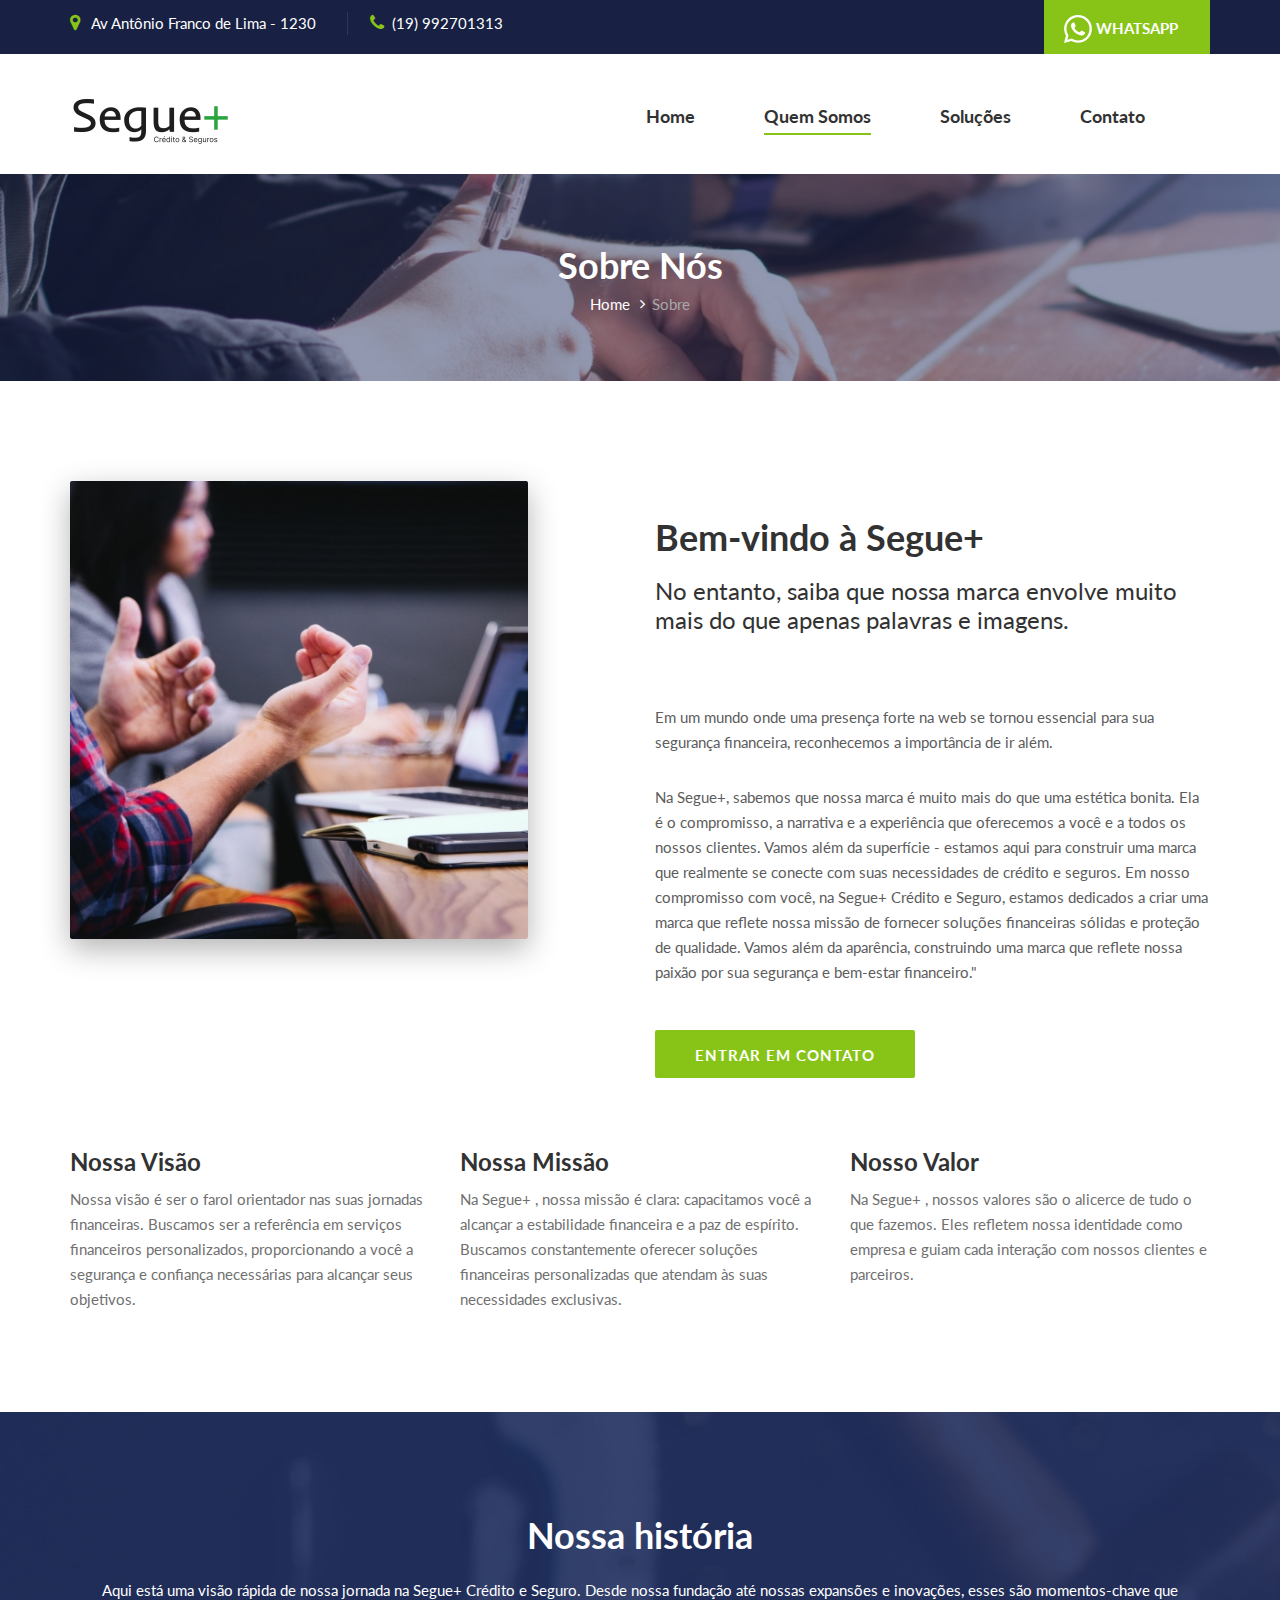
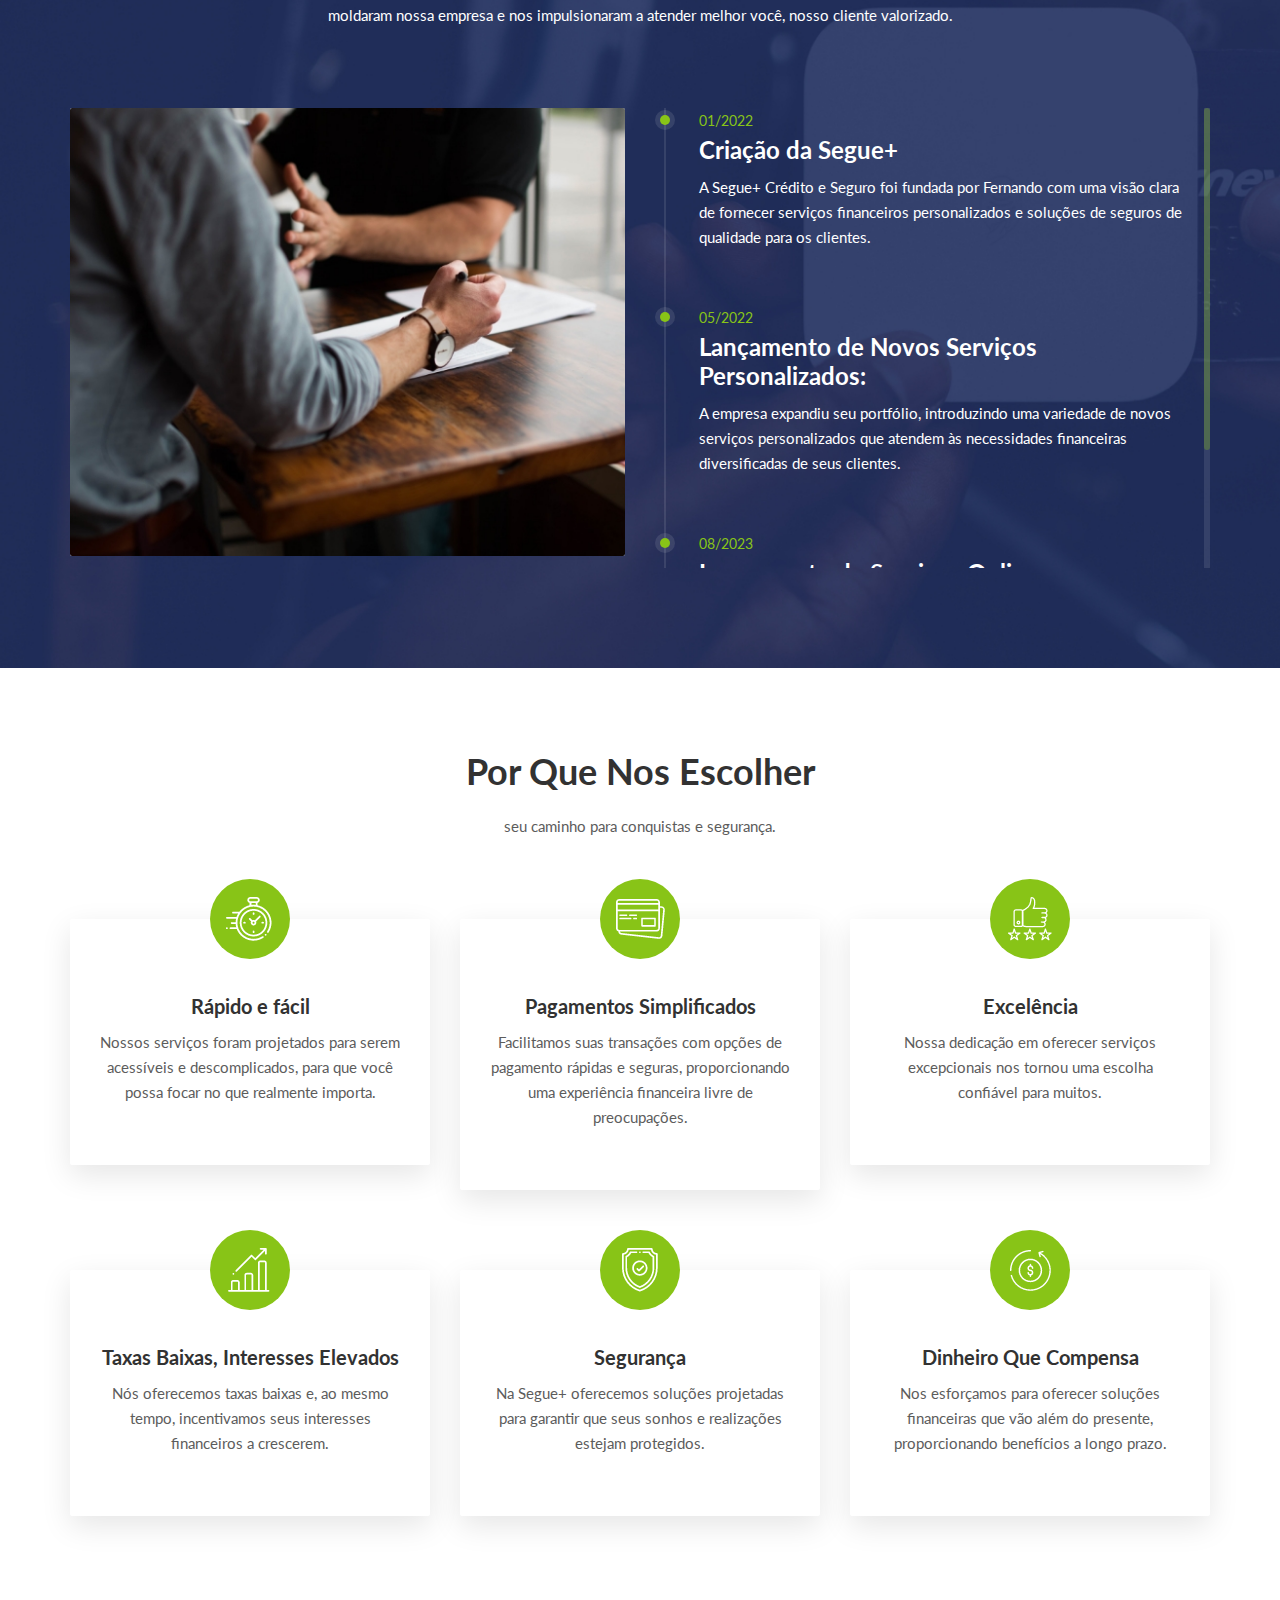
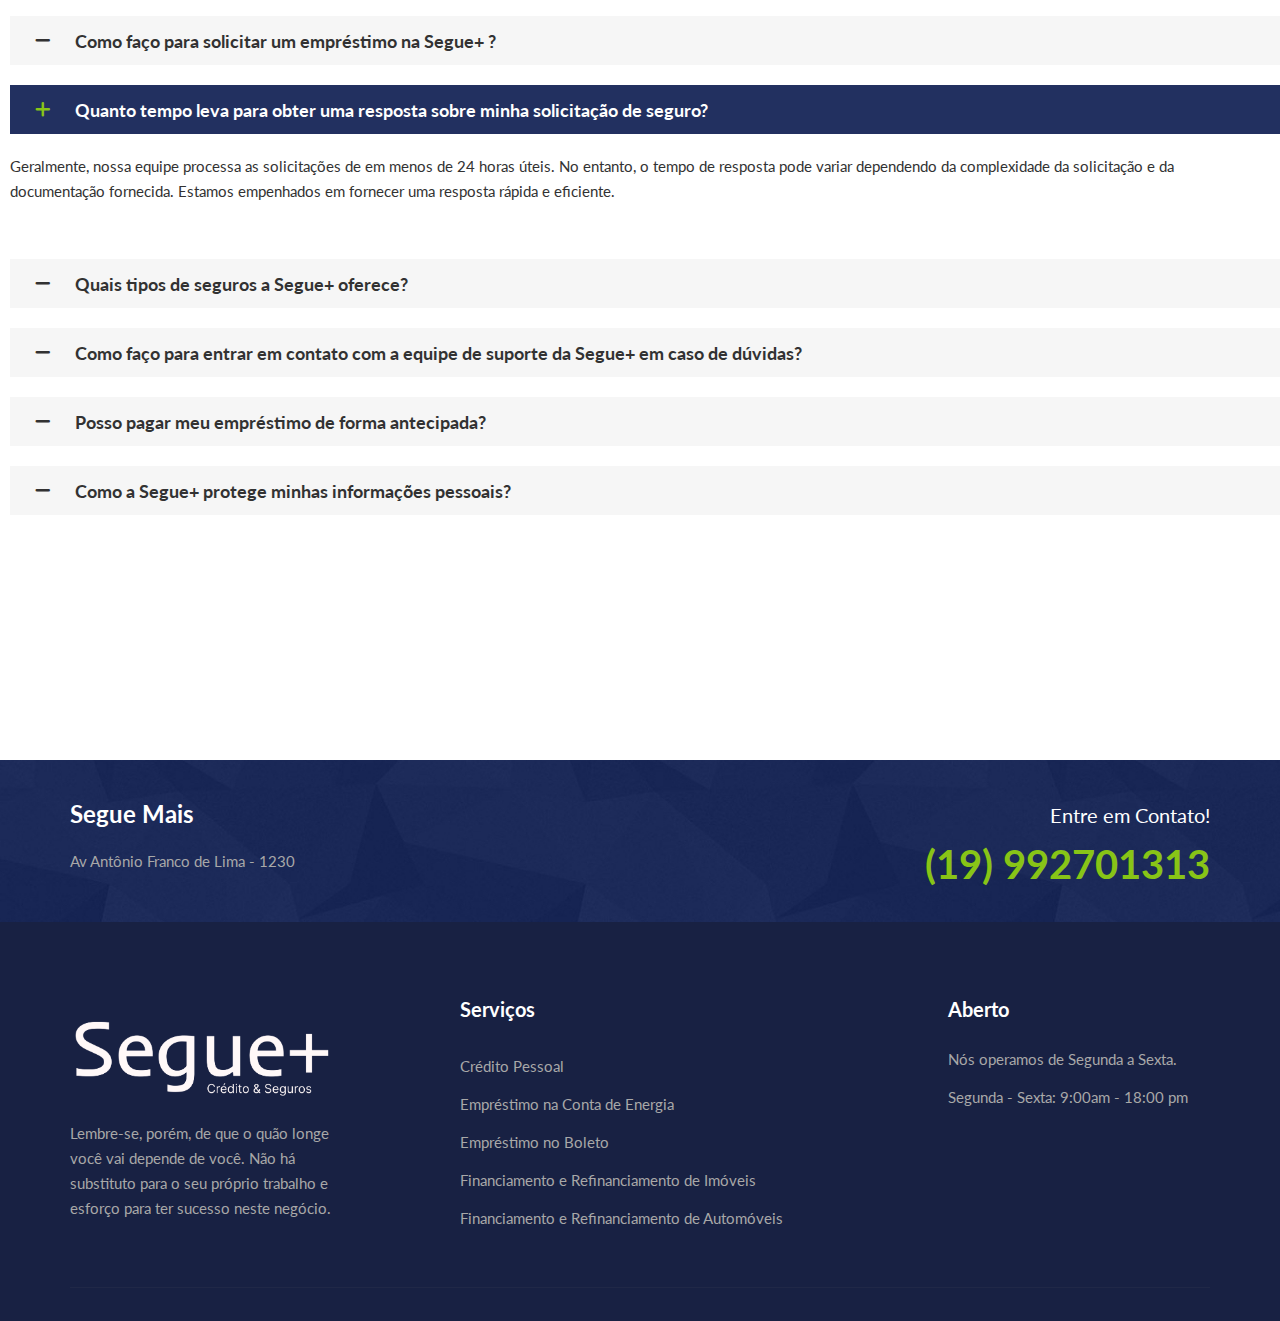
<file: about.html>
<!DOCTYPE html>
<html lang="zxx">

<head>
    <meta charset="UTF-8">
    <meta name="description" content="Loanday Template">
    <meta name="keywords" content="Loanday, unica, creative, html">
    <meta name="viewport" content="width=device-width, initial-scale=1.0">
    <meta http-equiv="X-UA-Compatible" content="ie=edge">
    <title>Segue Mais</title>

    <!-- Google Font -->
    <link href="https://fonts.googleapis.com/css2?family=Lato:wght@300;400;700;900&display=swap" rel="stylesheet">

    <!-- Css Styles -->
    <link rel="stylesheet" href="css/bootstrap.min.css" type="text/css">
    <link rel="stylesheet" href="css/font-awesome.min.css" type="text/css">
    <link rel="stylesheet" href="css/elegant-icons.css" type="text/css">
    <link rel="stylesheet" href="css/nice-select.css" type="text/css">
    <link rel="stylesheet" href="css/magnific-popup.css" type="text/css">
    <link rel="stylesheet" href="css/jquery-ui.min.css" type="text/css">
    <link rel="stylesheet" href="css/owl.carousel.min.css" type="text/css">
    <link rel="stylesheet" href="css/slicknav.min.css" type="text/css">
    <link rel="stylesheet" href="css/style.css" type="text/css">
</head>

<body>
    <!-- Page Preloder -->
    <div id="preloder">
        <div class="loader"></div>
    </div>

    <!-- Offcanvas Menu Begin -->
    <div class="offcanvas-menu-overlay"></div>
    <div class="offcanvas-menu-wrapper">
        <div class="offcanvas__search">
            <i class="fa fa-search search-switch"></i>
        </div>
        <div class="offcanvas__logo">
            <a href="./index.html"><img src="img/seguemais-logo.png" alt=""></a>
        </div>
        <nav class="offcanvas__menu mobile-menu">
            <ul>
                <li><a href="./index.html">Home</a></li>
                <li class="active"><a href="./about.html">Quem Somos</a></li>
                <li><a href="./services.html">Soluções</a></li>
                <li><a href="./contact.html">Contato</a></li>
            </ul>
        </nav>
        <div id="mobile-menu-wrap"></div>
        <ul class="offcanvas__widget">
            <li><i class="fa fa-map-marker"></i> Av Antônio Franco de Lima - 1230</li>
            <li><i class="fa fa-phone"></i>(19) 992701313</li>
            
        </ul>
        <div class="header__top__language">
            <a href="https://api.whatsapp.com/send?phone=5519992701313" target="_blank">
                <i><svg xmlns="http://www.w3.org/2000/svg" width="28" height="28" fill="currentColor" class="bi bi-whatsapp" viewBox="0 0 16 16">
                    <path d="M13.601 2.326A7.854 7.854 0 0 0 7.994 0C3.627 0 .068 3.558.064 7.926c0 1.399.366 2.76 1.057 3.965L0 16l4.204-1.102a7.933 7.933 0 0 0 3.79.965h.004c4.368 0 7.926-3.558 7.93-7.93A7.898 7.898 0 0 0 13.6 2.326zM7.994 14.521a6.573 6.573 0 0 1-3.356-.92l-.24-.144-2.494.654.666-2.433-.156-.251a6.56 6.56 0 0 1-1.007-3.505c0-3.626 2.957-6.584 6.591-6.584a6.56 6.56 0 0 1 4.66 1.931 6.557 6.557 0 0 1 1.928 4.66c-.004 3.639-2.961 6.592-6.592 6.592zm3.615-4.934c-.197-.099-1.17-.578-1.353-.646-.182-.065-.315-.099-.445.099-.133.197-.513.646-.627.775-.114.133-.232.148-.43.05-.197-.1-.836-.308-1.592-.985-.59-.525-.985-1.175-1.103-1.372-.114-.198-.011-.304.088-.403.087-.088.197-.232.296-.346.1-.114.133-.198.198-.33.065-.134.034-.248-.015-.347-.05-.099-.445-1.076-.612-1.47-.16-.389-.323-.335-.445-.34-.114-.007-.247-.007-.38-.007a.729.729 0 0 0-.529.247c-.182.198-.691.677-.691 1.654 0 .977.71 1.916.81 2.049.098.133 1.394 2.132 3.383 2.992.47.205.84.326 1.129.418.475.152.904.129 1.246.08.38-.058 1.171-.48 1.338-.943.164-.464.164-.86.114-.943-.049-.084-.182-.133-.38-.232z"/>
                  </svg></i>
                <span>WhatsApp</span>
            </a>
        </div>
    </div>
    <!-- Offcanvas Menu End -->

    <!-- Header Section Begin -->
    <header class="header">
        <div class="header__top">
            <div class="container">
                <div class="row">
                    <div class="col-lg-9">
                        <ul class="header__top__widget">
                            <li><i class="fa fa-map-marker"></i> Av Antônio Franco de Lima - 1230</li>
                            <li><i class="fa fa-phone"></i>(19) 992701313</li>
                            
                        </ul>
                    </div>
                    <div class="col-lg-3">
                        <div class="header__top__language">
                            <a href="https://api.whatsapp.com/send?phone=5519992701313" target="_blank">
                                <i><svg xmlns="http://www.w3.org/2000/svg" width="28" height="28" fill="currentColor" class="bi bi-whatsapp" viewBox="0 0 16 16">
                                    <path d="M13.601 2.326A7.854 7.854 0 0 0 7.994 0C3.627 0 .068 3.558.064 7.926c0 1.399.366 2.76 1.057 3.965L0 16l4.204-1.102a7.933 7.933 0 0 0 3.79.965h.004c4.368 0 7.926-3.558 7.93-7.93A7.898 7.898 0 0 0 13.6 2.326zM7.994 14.521a6.573 6.573 0 0 1-3.356-.92l-.24-.144-2.494.654.666-2.433-.156-.251a6.56 6.56 0 0 1-1.007-3.505c0-3.626 2.957-6.584 6.591-6.584a6.56 6.56 0 0 1 4.66 1.931 6.557 6.557 0 0 1 1.928 4.66c-.004 3.639-2.961 6.592-6.592 6.592zm3.615-4.934c-.197-.099-1.17-.578-1.353-.646-.182-.065-.315-.099-.445.099-.133.197-.513.646-.627.775-.114.133-.232.148-.43.05-.197-.1-.836-.308-1.592-.985-.59-.525-.985-1.175-1.103-1.372-.114-.198-.011-.304.088-.403.087-.088.197-.232.296-.346.1-.114.133-.198.198-.33.065-.134.034-.248-.015-.347-.05-.099-.445-1.076-.612-1.47-.16-.389-.323-.335-.445-.34-.114-.007-.247-.007-.38-.007a.729.729 0 0 0-.529.247c-.182.198-.691.677-.691 1.654 0 .977.71 1.916.81 2.049.098.133 1.394 2.132 3.383 2.992.47.205.84.326 1.129.418.475.152.904.129 1.246.08.38-.058 1.171-.48 1.338-.943.164-.464.164-.86.114-.943-.049-.084-.182-.133-.38-.232z"/>
                                  </svg></i>
                                <span>WhatsApp</span>
                            </a>
                        </div>
                    </div>
                </div>
            </div>
        </div>
        <div class="container">
            <div class="row al">
                <div class="col-lg-3">
                    <div class="header__logo">
                        <a href="./index.html"><img src="img/seguemais-logo.png" alt=""></a>
                    </div>
                </div>
                <div class="col-lg-9">
                    <div class="header__nav">
                        <nav class="header__menu">
                            <ul>
                                <li><a href="./index.html">Home</a></li>
                                <li class="active"><a href="./about.html">Quem Somos</a></li>
                                <li><a href="./services.html">Soluções</a></li>
                                <li><a href="./contact.html">Contato</a></li>
                            </ul>
                        </nav>
                    </div>
                </div>
            </div>
            <div class="canvas__open">
                <span class="fa fa-bars"></span>
            </div>
        </div>
    </header>
    <!-- Header Section End -->

    <!-- Breadcrumb Section Begin -->
    <div class="breadcrumb-option set-bg" data-setbg="img/breadcrumb/breadcrumb-bg.jpg">
        <div class="container">
            <div class="row">
                <div class="col-lg-12 text-center">
                    <div class="breadcrumb__text">
                        <h2>Sobre Nós</h2>
                        <div class="breadcrumb__links">
                            <a href="./index.html">Home</a>
                            <span>Sobre</span>
                        </div>
                    </div>
                </div>
            </div>
        </div>
    </div>
    <!-- Breadcrumb Section End -->

    <!-- About Section Begin -->
    <section class="about spad">
        <div class="container">
            <div class="about__content">
                <div class="row">
                    <div class="col-lg-5">
                        <div class="about__img">
                            <img src="img/about/about.jpg" alt="">
                           
                        </div>
                    </div>
                    <div class="col-lg-6 offset-lg-1">
                        <div class="about__text">
                            <h2>Bem-vindo à Segue+</h2>
                            <h4>No entanto, saiba que nossa marca envolve muito mais do que apenas palavras e imagens.</h4>
                            <p class="first_para">Em um mundo onde uma presença forte na web se tornou essencial para sua segurança financeira, reconhecemos a importância de ir além. </p>
                            <p class="last_para">Na Segue+, sabemos que nossa marca é muito mais do que uma estética bonita. Ela é o compromisso, a narrativa e a experiência que oferecemos a você e a todos os nossos clientes. Vamos além da superfície - estamos aqui para construir uma marca que realmente se conecte com suas necessidades de crédito e seguros.

                                Em nosso compromisso com você, na Segue+ Crédito e Seguro, estamos dedicados a criar uma marca que reflete nossa missão de fornecer soluções financeiras sólidas e proteção de qualidade. Vamos além da aparência, construindo uma marca que reflete nossa paixão por sua segurança e bem-estar financeiro."</p>
                            <a href="https://api.whatsapp.com/send?phone=5519992701313" target="_blank" class="primary-btn">Entrar em contato</a>
                        </div>
                    </div>
                </div>
            </div>
            <div class="row">
                <div class="col-lg-4 col-md-4">
                    <div class="about__item">
                        <h4>Nossa Visão</h4>
                            <p>Nossa visão é ser o farol orientador nas suas jornadas financeiras. Buscamos ser a referência em serviços financeiros personalizados, proporcionando a você a segurança e confiança necessárias para alcançar seus objetivos.</p>
                    </div>
                </div>
                <div class="col-lg-4 col-md-4">
                    <div class="about__item">
                        <h4>Nossa Missão</h4>
                        <p>Na Segue+ , nossa missão é clara: capacitamos você a alcançar a estabilidade financeira e a paz de espírito. Buscamos constantemente oferecer soluções financeiras personalizadas que atendam às suas necessidades exclusivas.</p>
                    </div>
                </div>
                <div class="col-lg-4 col-md-4">
                    <div class="about__item">
                        <h4>Nosso Valor</h4>
                        <p>Na Segue+ , nossos valores são o alicerce de tudo o que fazemos. Eles refletem nossa identidade como empresa e guiam cada interação com nossos clientes e parceiros.</p>
                    </div>
                </div>
            </div>
        </div>
    </section>
    <!-- About End -->

    <!-- History Section Begin -->
    <section class="history spad set-bg" data-setbg="img/history/history-bg.jpg">
        <div class="container">
            <div class="row">
                <div class="col-lg-12">
                    <div class="section-title">
                        <h2>Nossa história</h2>
                        <p>Aqui está uma visão rápida de nossa jornada na Segue+ Crédito e Seguro. Desde nossa fundação até nossas expansões e inovações, esses são momentos-chave que moldaram nossa empresa e nos impulsionaram a atender melhor você, nosso cliente valorizado.</p>
                    </div>
                </div>
            </div>
            <div class="row">
                <div class="col-lg-6">
                    <div class="history__img">
                        <img src="img/history/history-img.jpg" alt="">
                    </div>
                </div>
                <div class="col-lg-6">
                    <div class="history__text nice-scroll">
                        <div class="history__item">
                            <div class="history__indicator"></div>
                            <span>01/2022</span>
                            <h4>Criação da Segue+</h4>
                            <p> A Segue+ Crédito e Seguro foi fundada por Fernando com uma visão clara de fornecer serviços financeiros personalizados e soluções de seguros de qualidade para os clientes.</p>
                        </div>
                        <div class="history__item">
                            <div class="history__indicator"></div>
                            <span>05/2022</span>
                            <h4>Lançamento de Novos Serviços Personalizados:</h4>
                            <p>A empresa expandiu seu portfólio, introduzindo uma variedade de novos serviços personalizados que atendem às necessidades financeiras diversificadas de seus clientes.</p>
                        </div>
                        <div class="history__item">
                            <div class="history__indicator"></div>
                            <span>08/2023</span>
                            <h4>Lançamento de Serviços Online:</h4>
                            <p>A Segue+ lançou sua plataforma online, tornando mais fácil do que nunca para os clientes acessarem serviços, obter informações e gerenciar suas finanças a partir do conforto de suas casas.</p>
                        </div>
                    </div>
                </div>
            </div>
        </div>
    </section>
    <!-- History Section End -->

    <!-- Choose Section Begin -->
    <section class="choose spad">
        <div class="container">
            <div class="row">
                <div class="col-lg-12">
                    <div class="section-title">
                        <h2>Por Que Nos Escolher</h2>
                        <p> seu caminho para conquistas e segurança.</p>
                    </div>
                </div>
            </div>
            <div class="row">
                <div class="col-lg-4 col-md-4 col-sm-6">
                    <div class="choose__item">
                        <img src="img/choose/choose-1.png" alt="">
                        <h5>Rápido e fácil</h5>
                        <p> Nossos serviços foram projetados para serem acessíveis e descomplicados, para que você possa focar no que realmente importa.</p>
                    </div>
                </div>
                <div class="col-lg-4 col-md-4 col-sm-6">
                    <div class="choose__item">
                        <img src="img/choose/choose-2.png" alt="">
                        <h5>Pagamentos Simplificados</h5>
                        <p>Facilitamos suas transações com opções de pagamento rápidas e seguras, proporcionando uma experiência financeira livre de preocupações.</p>
                    </div>
                </div>
                <div class="col-lg-4 col-md-4 col-sm-6">
                    <div class="choose__item">
                        <img src="img/choose/choose-3.png" alt="">
                        <h5>Excelência</h5>
                        <p>Nossa dedicação em oferecer serviços excepcionais nos tornou uma escolha confiável para muitos.</p>
                    </div>
                </div>
                <div class="col-lg-4 col-md-4 col-sm-6">
                    <div class="choose__item">
                        <img src="img/choose/choose-4.png" alt="">
                        <h5>Taxas Baixas, Interesses Elevados</h5>
                        <p>Nós oferecemos taxas baixas e, ao mesmo tempo, incentivamos seus interesses financeiros a crescerem.</p>
                    </div>
                </div>
                <div class="col-lg-4 col-md-4 col-sm-6">
                    <div class="choose__item">
                        <img src="img/choose/choose-5.png" alt="">
                        <h5>Segurança</h5>
                        <p>Na Segue+ oferecemos soluções projetadas para garantir que seus sonhos e realizações estejam protegidos.</p>
                    </div>
                </div>
                <div class="col-lg-4 col-md-4 col-sm-6">
                    <div class="choose__item">
                        <img src="img/choose/choose-6.png" alt="">
                        <h5>Dinheiro Que Compensa</h5>
                        <p>Nos esforçamos para oferecer soluções financeiras que vão além do presente, proporcionando benefícios a longo prazo.</p>
                    </div>
                </div>
            </div>
        </div>
    </section>
    <!-- Choose Section End -->

    <!-- Call Section Begin -->
    <div class="services__details__faq">
        <div class="accordion" id="accordionExample">
            <div class="card">
                <div class="card-heading">
                    <a data-toggle="collapse" data-target="#collapseOne">
                        <span> Como faço para solicitar um empréstimo na Segue+ ?</span>
                    </a>
                </div>
                <div id="collapseOne" class="collapse" data-parent="#accordionExample">
                    <div class="card-body">
                        <p>Solicitar um empréstimo é fácil! Você pode preencher nosso formulário de solicitação online em nosso site ou entrar em contato com nossa equipe de atendimento ao cliente para obter assistência personalizada. Estamos aqui para ajudar a orientar você através do processo.
                        </p>
                    </div>
                </div>
            </div>
            <div class="card">
                <div class="card-heading active">
                    <a data-toggle="collapse" data-target="#collapseTwo">
                        Quanto tempo leva para obter uma resposta sobre minha solicitação de seguro?
                    </a>
                </div>
                <div id="collapseTwo" class="collapse show" data-parent="#accordionExample">
                    <div class="card-body">
                        <p>Geralmente, nossa equipe processa as solicitações de em menos de 24 horas úteis. No entanto, o tempo de resposta pode variar dependendo da complexidade da solicitação e da documentação fornecida. Estamos empenhados em fornecer uma resposta rápida e eficiente.
                        </p>
                    </div>
                </div>
            </div>
            <div class="card">
                <div class="card-heading">
                    <a data-toggle="collapse" data-target="#collapseThree">
                        Quais tipos de seguros a Segue+ oferece?
                    </a>
                </div>
                <div id="collapseThree" class="collapse" data-parent="#accordionExample">
                    <div class="card-body">
                        <p>Oferecemos uma ampla gama de seguros, incluindo seguro de vida, seguro de automóveis, seguro residencial, seguro de saúde e muito mais. Nossa equipe de especialistas está à disposição para ajudar você a escolher o plano que melhor atenda às suas necessidades específicas.
                        </p>
                    </div>
                </div>
            </div>
            <div class="card">
                <div class="card-heading">
                    <a data-toggle="collapse" data-target="#collapseFour">
                        Como faço para entrar em contato com a equipe de suporte da Segue+ em caso de dúvidas?
                    </a>
                </div>
                <div id="collapseFour" class="collapse" data-parent="#accordionExample">
                    <div class="card-body">
                        <p>Você pode entrar em contato conosco através do telefone [Inserir Número de Telefone] ou enviar um e-mail para [Inserir Endereço de E-mail]. Nossa equipe de suporte terá o prazer de responder a todas as suas perguntas e fornecer orientações detalhadas.
                        </p>
                    </div>
                </div>
            </div>
            <div class="card">
                <div class="card-heading">
                    <a data-toggle="collapse" data-target="#collapseFive">
                        Posso pagar meu empréstimo de forma antecipada?
                    </a>
                </div>
                <div id="collapseFive" class="collapse" data-parent="#accordionExample">
                    <div class="card-body">
                        <p>Sim, oferecemos a opção de pagamento antecipado sem penalidades. Se você deseja quitar seu empréstimo antes do prazo, entre em contato conosco para obter informações sobre como fazer isso de forma eficaz e conveniente.
                        </p>
                    </div>
                </div>
            </div>
            <div class="card">
                <div class="card-heading">
                    <a data-toggle="collapse" data-target="#collapseSix">
                        Como a Segue+ protege minhas informações pessoais?
                    </a>
                </div>
                <div id="collapseSix" class="collapse" data-parent="#accordionExample">
                    <div class="card-body">
                        <p> A segurança dos seus dados é fundamental para nós. Utilizamos medidas rigorosas de segurança cibernética para proteger suas informações pessoais. Além disso, seguimos rigorosamente as regulamentações de privacidade e não compartilhamos suas informações com terceiros sem seu consentimento. Sua privacidade é nossa prioridade.
                        </p>
                    </div>
                </div>
            </div>
        </div>
    </div>
    <!-- Call Section End -->

    <!-- Team Section Begin -->
    <section class="team spad">
     
    </section>
    <!-- Team Section End -->

    <!-- Contact Begin -->
    <div class="contact-widget set-bg" data-setbg="img/contact-widget.jpg">
        <div class="container">
            <div class="row">
                <div class="col-lg-6 col-md-6">
                    <div class="row">
                        <div class="col-lg-6 col-md-6">
                            <div class="contact__widget__item">
                                <h4>Segue Mais</h4>
                                <p>Av Antônio Franco de Lima - 1230</p>
                            </div>
                        </div>
                    </div>
                </div>
                <div class="col-lg-6 col-md-6">
                    <div class="contact__widget__phone">
                        <span>Entre em Contato!</span>
                        <h2>(19) 992701313</h2>
                    </div>
                </div>
            </div>
        </div>
    </div>
    <!-- Contact End -->

    <!-- Footer Section Begin -->
    <footer class="footer">
        <div class="container">
            <div class="row">
                <div class="col-lg-3 col-md-6 col-sm-6">
                    <div class="footer__about">
                        <div class="footer__logo">
                            <a href="./index.html"><img src="img/w-segue-logo.png" alt=""></a>
                        </div>
                        <p>Lembre-se, porém, de que o quão longe você vai depende de você. Não há substituto para o seu próprio trabalho e esforço para ter sucesso neste negócio.</p>
                    </div>
                </div>
                <div class="col-lg-4 offset-lg-1 col-md-3 col-sm-6">
                    <div class="footer__widget">
                        <h5>Serviços</h5>
                        <div class="footer__widget">
                            <ul>
                                <li><a href="services.html">Crédito Pessoal</a></li>
                                <li><a href="services.html">Empréstimo na Conta de Energia</a></li>
                                <li><a href="services.html">Empréstimo no Boleto</a></li>
                                <li><a href="services.html">Financiamento e Refinanciamento de Imóveis</a></li>
                                <li><a href="services.html">Financiamento e Refinanciamento de Automóveis</a></li>
                            </ul>
                        </div>
                    </div>
                </div>
                <div class="col-lg-3 offset-lg-1 col-md-6 col-sm-6">
                    <div class="footer__widget footer__widget--address">
                        <h5>Aberto</h5>
                        <p>Nós operamos de Segunda a Sexta.</p>
                        <ul>
                            <li>Segunda - Sexta:  9:00am - 18:00 pm</li>
                        </ul>
                    </div>
                </div>
            </div>
            <div class="footer__copyright">
                <div class="row">
                </div>
            </div>
        </div>
    </footer>
    <!-- Footer Section End -->

    <!-- Search Begin -->
    <div class="search-model">
        <div class="h-100 d-flex align-items-center justify-content-center">
            <div class="search-close-switch">+</div>
            <form class="search-model-form">
                <input type="text" id="search-input" placeholder="Search here.....">
            </form>
        </div>
    </div>
    <!-- Search End -->

    <!-- Js Plugins -->
    <script src="js/jquery-3.3.1.min.js"></script>
    <script src="js/bootstrap.min.js"></script>
    <script src="js/jquery.nice-select.min.js"></script>
    <script src="js/jquery-ui.min.js"></script>
    <script src="js/jquery.nicescroll.min.js"></script>
    <script src="js/jquery.magnific-popup.min.js"></script>
    <script src="js/jquery.slicknav.js"></script>
    <script src="js/owl.carousel.min.js"></script>
    <script src="js/main.js"></script>
</body>

</html>
</file>
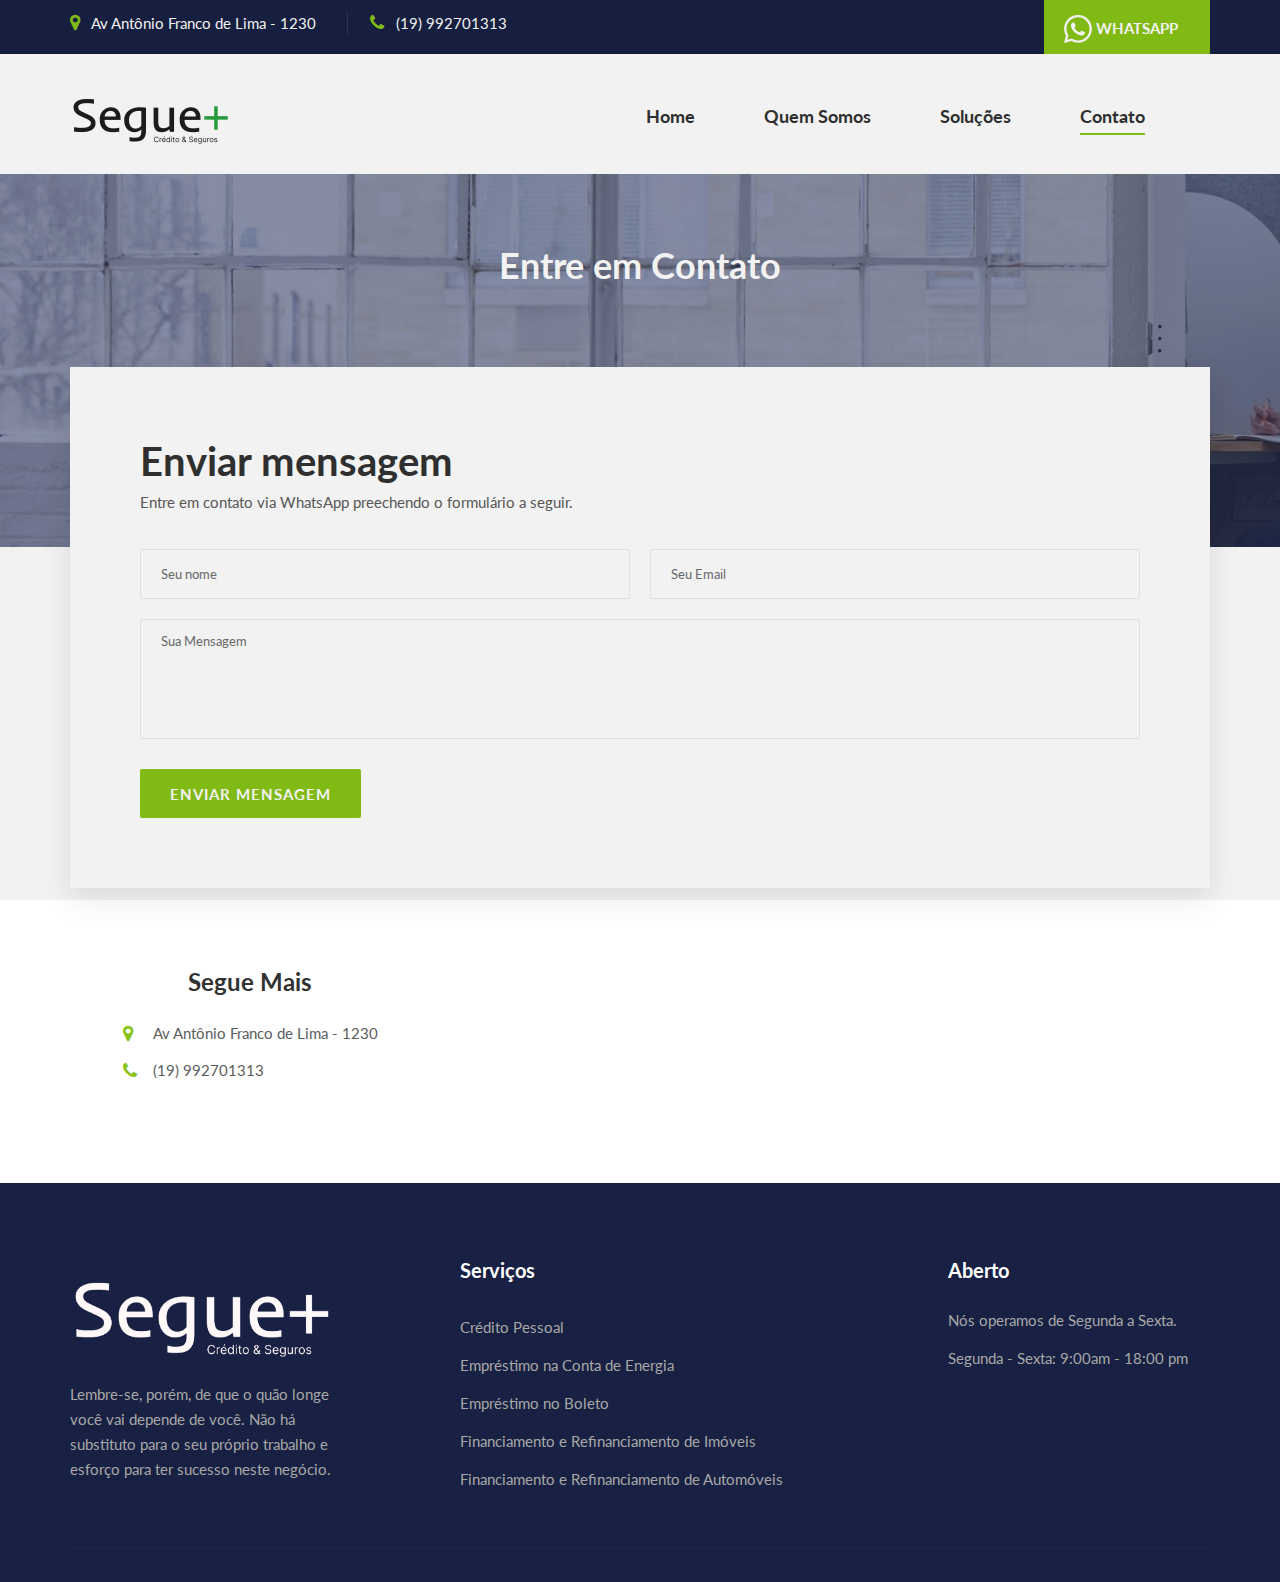
<file: contact.html>
<!DOCTYPE html>
<html lang="zxx">

<head>
    <meta charset="UTF-8">
    <meta name="description" content="Loanday Template">
    <meta name="keywords" content="Loanday, unica, creative, html">
    <meta name="viewport" content="width=device-width, initial-scale=1.0">
    <meta http-equiv="X-UA-Compatible" content="ie=edge">
    <title>Segue Mais</title>

    <!-- Google Font -->
    <link href="https://fonts.googleapis.com/css2?family=Lato:wght@300;400;700;900&display=swap" rel="stylesheet">

    <!-- Css Styles -->
    <link rel="stylesheet" href="css/bootstrap.min.css" type="text/css">
    <link rel="stylesheet" href="css/font-awesome.min.css" type="text/css">
    <link rel="stylesheet" href="css/elegant-icons.css" type="text/css">
    <link rel="stylesheet" href="css/nice-select.css" type="text/css">
    <link rel="stylesheet" href="css/magnific-popup.css" type="text/css">
    <link rel="stylesheet" href="css/jquery-ui.min.css" type="text/css">
    <link rel="stylesheet" href="css/owl.carousel.min.css" type="text/css">
    <link rel="stylesheet" href="css/slicknav.min.css" type="text/css">
    <link rel="stylesheet" href="css/style.css" type="text/css">
</head>

<body>
    <!-- Page Preloder -->
    <div id="preloder">
        <div class="loader"></div>
    </div>

    <!-- Offcanvas Menu Begin -->
    <div class="offcanvas-menu-overlay"></div>
    <div class="offcanvas-menu-wrapper">
        <div class="offcanvas__search">
            <i class="fa fa-search search-switch"></i>
        </div>
        <div class="offcanvas__logo">
            <a href="./index.html"><img src="img/seguemais-logo.png" alt=""></a>
        </div>
        <nav class="offcanvas__menu mobile-menu">
            <ul>
                <li><a href="./index.html">Home</a></li>
                <li><a href="./about.html">Quem Somos</a></li>
                <li ><a href="./services.html">Soluções</a></li>
                <li class="active"><a href="./contact.html">Contato</a></li>
            </ul>
        </nav>
        <div id="mobile-menu-wrap"></div>
        <ul class="offcanvas__widget">
            <li><i class="fa fa-map-marker"></i> Av Antônio Franco de Lima - 1230</li>
            <li><i class="fa fa-phone"></i> (19) 992701313</li>
        </ul>
        <div class="header__top__language">
            <a href="https://api.whatsapp.com/send?phone=5519992701313" target="_blank">
                <i><svg xmlns="http://www.w3.org/2000/svg" width="28" height="28" fill="currentColor" class="bi bi-whatsapp" viewBox="0 0 16 16">
                    <path d="M13.601 2.326A7.854 7.854 0 0 0 7.994 0C3.627 0 .068 3.558.064 7.926c0 1.399.366 2.76 1.057 3.965L0 16l4.204-1.102a7.933 7.933 0 0 0 3.79.965h.004c4.368 0 7.926-3.558 7.93-7.93A7.898 7.898 0 0 0 13.6 2.326zM7.994 14.521a6.573 6.573 0 0 1-3.356-.92l-.24-.144-2.494.654.666-2.433-.156-.251a6.56 6.56 0 0 1-1.007-3.505c0-3.626 2.957-6.584 6.591-6.584a6.56 6.56 0 0 1 4.66 1.931 6.557 6.557 0 0 1 1.928 4.66c-.004 3.639-2.961 6.592-6.592 6.592zm3.615-4.934c-.197-.099-1.17-.578-1.353-.646-.182-.065-.315-.099-.445.099-.133.197-.513.646-.627.775-.114.133-.232.148-.43.05-.197-.1-.836-.308-1.592-.985-.59-.525-.985-1.175-1.103-1.372-.114-.198-.011-.304.088-.403.087-.088.197-.232.296-.346.1-.114.133-.198.198-.33.065-.134.034-.248-.015-.347-.05-.099-.445-1.076-.612-1.47-.16-.389-.323-.335-.445-.34-.114-.007-.247-.007-.38-.007a.729.729 0 0 0-.529.247c-.182.198-.691.677-.691 1.654 0 .977.71 1.916.81 2.049.098.133 1.394 2.132 3.383 2.992.47.205.84.326 1.129.418.475.152.904.129 1.246.08.38-.058 1.171-.48 1.338-.943.164-.464.164-.86.114-.943-.049-.084-.182-.133-.38-.232z"/>
                  </svg></i>
                <span>WhatsApp</span>
            </a>
        </div>
    </div>
    <!-- Offcanvas Menu End -->

    <!-- Header Section Begin -->
    <header class="header">
        <div class="header__top">
            <div class="container">
                <div class="row">
                    <div class="col-lg-9">
                        <ul class="header__top__widget">
                            <li><i class="fa fa-map-marker"></i> Av Antônio Franco de Lima - 1230</li>
                            <li><i class="fa fa-phone"></i> (19) 992701313</li>
            
                        </ul>
                    </div>
                    <div class="col-lg-3">
                        <div class="header__top__language">
                            <a href="https://api.whatsapp.com/send?phone=5519992701313" target="_blank">
                                <i><svg xmlns="http://www.w3.org/2000/svg" width="28" height="28" fill="currentColor" class="bi bi-whatsapp" viewBox="0 0 16 16">
                                    <path d="M13.601 2.326A7.854 7.854 0 0 0 7.994 0C3.627 0 .068 3.558.064 7.926c0 1.399.366 2.76 1.057 3.965L0 16l4.204-1.102a7.933 7.933 0 0 0 3.79.965h.004c4.368 0 7.926-3.558 7.93-7.93A7.898 7.898 0 0 0 13.6 2.326zM7.994 14.521a6.573 6.573 0 0 1-3.356-.92l-.24-.144-2.494.654.666-2.433-.156-.251a6.56 6.56 0 0 1-1.007-3.505c0-3.626 2.957-6.584 6.591-6.584a6.56 6.56 0 0 1 4.66 1.931 6.557 6.557 0 0 1 1.928 4.66c-.004 3.639-2.961 6.592-6.592 6.592zm3.615-4.934c-.197-.099-1.17-.578-1.353-.646-.182-.065-.315-.099-.445.099-.133.197-.513.646-.627.775-.114.133-.232.148-.43.05-.197-.1-.836-.308-1.592-.985-.59-.525-.985-1.175-1.103-1.372-.114-.198-.011-.304.088-.403.087-.088.197-.232.296-.346.1-.114.133-.198.198-.33.065-.134.034-.248-.015-.347-.05-.099-.445-1.076-.612-1.47-.16-.389-.323-.335-.445-.34-.114-.007-.247-.007-.38-.007a.729.729 0 0 0-.529.247c-.182.198-.691.677-.691 1.654 0 .977.71 1.916.81 2.049.098.133 1.394 2.132 3.383 2.992.47.205.84.326 1.129.418.475.152.904.129 1.246.08.38-.058 1.171-.48 1.338-.943.164-.464.164-.86.114-.943-.049-.084-.182-.133-.38-.232z"/>
                                  </svg></i>
                                <span>WhatsApp</span>
                            </a>
                        </div>
                    </div>
                </div>
            </div>
        </div>
        <div class="container">
            <div class="row al">
                <div class="col-lg-3">
                    <div class="header__logo">
                        <a href="./index.html"><img src="img/seguemais-logo.png" alt=""></a>
                    </div>
                </div>
                <div class="col-lg-9">
                    <div class="header__nav">
                        <nav class="header__menu">
                            <ul>
                                <li ><a href="./index.html">Home</a></li>
                                <li><a href="./about.html">Quem Somos</a></li>
                                <li><a href="./services.html">Soluções</a></li>
                                <li class="active"><a href="./contact.html">Contato</a></li>
                            </ul>
                        </nav>
                    </div>
                </div>
            </div>
            <div class="canvas__open">
                <span class="fa fa-bars"></span>
            </div>
        </div>
    </header>
    <!-- Header Section End -->

    <!-- Breadcrumb Section Begin -->
    <div class="breadcrumb-option contact-breadcrumb set-bg" data-setbg="img/breadcrumb/contact-breadcrumb.jpg">
        <div class="container">
            <div class="row">
                <div class="col-lg-12 text-center">
                    <div class="breadcrumb__text">
                        <h2>Entre em Contato</h2>
                    </div>
                </div>
            </div>
        </div>
    </div>
    <!-- Breadcrumb Section End -->

    <!-- Contact Begin -->
    <section class="contact spad">
        <div class="container">
            <div class="contact__form">
                <div class="row">
                    <div class="col-lg-12">
                        <div class="contact__form__text">
                            <div class="contact__form__title">
                                <h2>Enviar mensagem</h2>
                                <p>Entre em contato via WhatsApp preechendo o formulário a seguir.</p>
                            </div>
                            <form action="#" id="contato-form">
                                <div class="input-list">
                                    <input type="text" id="nomeC" placeholder="Seu nome">
                                    <input type="text" id="emailC" placeholder="Seu Email">
                                </div>
                                <textarea id="mensagemC" placeholder="Sua Mensagem"></textarea>
                                <button type="button" onclick="enviarMensagemWhatsApp2()" class="site-btn">Enviar Mensagem</button>
                            </form>
                        </div>
                    </div>
                </div>
            </div>
            <div class="row">
                <div class="col-lg-4 col-md-4 col-sm-6">
                    <div class="contact__address__item">
                        <h4>Segue Mais</h4>
                        <ul>
                            <li><i class="fa fa-map-marker"></i> Av Antônio Franco de Lima - 1230
                            </li>
                            <li><i class="fa fa-phone"></i> (19) 992701313</li>
                            
                        </ul>
                    </div>
                </div>
                <div class="col-lg-4 col-md-4 col-sm-6">
                </div>
                <div class="col-lg-4 col-md-4 col-sm-6">
                </div>
            </div>
        </div>
    </section>
    <!-- Contact End -->

    <!-- Footer Section Begin -->
    <footer class="footer">
        <div class="container">
            <div class="row">
                <div class="col-lg-3 col-md-6 col-sm-6">
                    <div class="footer__about">
                        <div class="footer__logo">
                            <a href="./index.html"><img src="img/w-segue-logo.png" alt=""></a>
                        </div>
                        <p>Lembre-se, porém, de que o quão longe você vai depende de você. Não há substituto para o seu próprio trabalho e esforço para ter sucesso neste negócio.</p>
                    </div>
                </div>
                <div class="col-lg-4 offset-lg-1 col-md-3 col-sm-6">
                    <div class="footer__widget">
                        <h5>Serviços</h5>
                        <div class="footer__widget">
                            <ul>
                                <li><a href="services.html">Crédito Pessoal</a></li>
                                <li><a href="services.html">Empréstimo na Conta de Energia</a></li>
                                <li><a href="services.html">Empréstimo no Boleto</a></li>
                                <li><a href="services.html">Financiamento e Refinanciamento de Imóveis</a></li>
                                <li><a href="services.html">Financiamento e Refinanciamento de Automóveis</a></li>
                            </ul>
                        </div>
                    </div>
                </div>
                <div class="col-lg-3 offset-lg-1 col-md-6 col-sm-6">
                    <div class="footer__widget footer__widget--address">
                        <h5>Aberto</h5>
                        <p>Nós operamos de Segunda a Sexta.</p>
                        <ul>
                            <li>Segunda - Sexta:  9:00am - 18:00 pm</li>
                        </ul>
                    </div>
                </div>
            </div>
            <div class="footer__copyright">
                <div class="row">
                </div>
            </div>
        </div>
    </footer>
    <!-- Footer Section End -->

    <!-- Search Begin -->
    <div class="search-model">
        <div class="h-100 d-flex align-items-center justify-content-center">
            <div class="search-close-switch">+</div>
            <form class="search-model-form">
                <input type="text" id="search-input" placeholder="Search here.....">
            </form>
        </div>
    </div>
    <!-- Search End -->

    <!-- Js Plugins -->
    <script src="js/jquery-3.3.1.min.js"></script>
    <script src="js/bootstrap.min.js"></script>
    <script src="js/jquery.nice-select.min.js"></script>
    <script src="js/jquery-ui.min.js"></script>
    <script src="js/jquery.nicescroll.min.js"></script>
    <script src="js/jquery.magnific-popup.min.js"></script>
    <script src="js/jquery.slicknav.js"></script>
    <script src="js/owl.carousel.min.js"></script>
    <script src="js/main.js"></script>
    <script src="js/script.js"></script>
</body>

</html>
</file>
<file: css/elegant-icons.css>
@font-face {
	font-family: 'ElegantIcons';
	src:url('../fonts/ElegantIcons.eot');
	src:url('../fonts/ElegantIcons.eot?#iefix') format('embedded-opentype'),
		url('../fonts/ElegantIcons.woff') format('woff'),
		url('../fonts/ElegantIcons.ttf') format('truetype'),
		url('../fonts/ElegantIcons.svg#ElegantIcons') format('svg');
	font-weight: normal;
	font-style: normal;
}

/* Use the following CSS code if you want to use data attributes for inserting your icons */
[data-icon]:before {
	font-family: 'ElegantIcons';
	content: attr(data-icon);
	speak: none;
	font-weight: normal;
	font-variant: normal;
	text-transform: none;
	line-height: 1;
	-webkit-font-smoothing: antialiased;
	-moz-osx-font-smoothing: grayscale;
}

/* Use the following CSS code if you want to have a class per icon */
/*
Instead of a list of all class selectors,
you can use the generic selector below, but it's slower:
[class*="your-class-prefix"] {
*/
.arrow_up, .arrow_down, .arrow_left, .arrow_right, .arrow_left-up, .arrow_right-up, .arrow_right-down, .arrow_left-down, .arrow-up-down, .arrow_up-down_alt, .arrow_left-right_alt, .arrow_left-right, .arrow_expand_alt2, .arrow_expand_alt, .arrow_condense, .arrow_expand, .arrow_move, .arrow_carrot-up, .arrow_carrot-down, .arrow_carrot-left, .arrow_carrot-right, .arrow_carrot-2up, .arrow_carrot-2down, .arrow_carrot-2left, .arrow_carrot-2right, .arrow_carrot-up_alt2, .arrow_carrot-down_alt2, .arrow_carrot-left_alt2, .arrow_carrot-right_alt2, .arrow_carrot-2up_alt2, .arrow_carrot-2down_alt2, .arrow_carrot-2left_alt2, .arrow_carrot-2right_alt2, .arrow_triangle-up, .arrow_triangle-down, .arrow_triangle-left, .arrow_triangle-right, .arrow_triangle-up_alt2, .arrow_triangle-down_alt2, .arrow_triangle-left_alt2, .arrow_triangle-right_alt2, .arrow_back, .icon_minus-06, .icon_plus, .icon_close, .icon_check, .icon_minus_alt2, .icon_plus_alt2, .icon_close_alt2, .icon_check_alt2, .icon_zoom-out_alt, .icon_zoom-in_alt, .icon_search, .icon_box-empty, .icon_box-selected, .icon_minus-box, .icon_plus-box, .icon_box-checked, .icon_circle-empty, .icon_circle-slelected, .icon_stop_alt2, .icon_stop, .icon_pause_alt2, .icon_pause, .icon_menu, .icon_menu-square_alt2, .icon_menu-circle_alt2, .icon_ul, .icon_ol, .icon_adjust-horiz, .icon_adjust-vert, .icon_document_alt, .icon_documents_alt, .icon_pencil, .icon_pencil-edit_alt, .icon_pencil-edit, .icon_folder-alt, .icon_folder-open_alt, .icon_folder-add_alt, .icon_info_alt, .icon_error-oct_alt, .icon_error-circle_alt, .icon_error-triangle_alt, .icon_question_alt2, .icon_question, .icon_comment_alt, .icon_chat_alt, .icon_vol-mute_alt, .icon_volume-low_alt, .icon_volume-high_alt, .icon_quotations, .icon_quotations_alt2, .icon_clock_alt, .icon_lock_alt, .icon_lock-open_alt, .icon_key_alt, .icon_cloud_alt, .icon_cloud-upload_alt, .icon_cloud-download_alt, .icon_image, .icon_images, .icon_lightbulb_alt, .icon_gift_alt, .icon_house_alt, .icon_genius, .icon_mobile, .icon_tablet, .icon_laptop, .icon_desktop, .icon_camera_alt, .icon_mail_alt, .icon_cone_alt, .icon_ribbon_alt, .icon_bag_alt, .icon_creditcard, .icon_cart_alt, .icon_paperclip, .icon_tag_alt, .icon_tags_alt, .icon_trash_alt, .icon_cursor_alt, .icon_mic_alt, .icon_compass_alt, .icon_pin_alt, .icon_pushpin_alt, .icon_map_alt, .icon_drawer_alt, .icon_toolbox_alt, .icon_book_alt, .icon_calendar, .icon_film, .icon_table, .icon_contacts_alt, .icon_headphones, .icon_lifesaver, .icon_piechart, .icon_refresh, .icon_link_alt, .icon_link, .icon_loading, .icon_blocked, .icon_archive_alt, .icon_heart_alt, .icon_star_alt, .icon_star-half_alt, .icon_star, .icon_star-half, .icon_tools, .icon_tool, .icon_cog, .icon_cogs, .arrow_up_alt, .arrow_down_alt, .arrow_left_alt, .arrow_right_alt, .arrow_left-up_alt, .arrow_right-up_alt, .arrow_right-down_alt, .arrow_left-down_alt, .arrow_condense_alt, .arrow_expand_alt3, .arrow_carrot_up_alt, .arrow_carrot-down_alt, .arrow_carrot-left_alt, .arrow_carrot-right_alt, .arrow_carrot-2up_alt, .arrow_carrot-2dwnn_alt, .arrow_carrot-2left_alt, .arrow_carrot-2right_alt, .arrow_triangle-up_alt, .arrow_triangle-down_alt, .arrow_triangle-left_alt, .arrow_triangle-right_alt, .icon_minus_alt, .icon_plus_alt, .icon_close_alt, .icon_check_alt, .icon_zoom-out, .icon_zoom-in, .icon_stop_alt, .icon_menu-square_alt, .icon_menu-circle_alt, .icon_document, .icon_documents, .icon_pencil_alt, .icon_folder, .icon_folder-open, .icon_folder-add, .icon_folder_upload, .icon_folder_download, .icon_info, .icon_error-circle, .icon_error-oct, .icon_error-triangle, .icon_question_alt, .icon_comment, .icon_chat, .icon_vol-mute, .icon_volume-low, .icon_volume-high, .icon_quotations_alt, .icon_clock, .icon_lock, .icon_lock-open, .icon_key, .icon_cloud, .icon_cloud-upload, .icon_cloud-download, .icon_lightbulb, .icon_gift, .icon_house, .icon_camera, .icon_mail, .icon_cone, .icon_ribbon, .icon_bag, .icon_cart, .icon_tag, .icon_tags, .icon_trash, .icon_cursor, .icon_mic, .icon_compass, .icon_pin, .icon_pushpin, .icon_map, .icon_drawer, .icon_toolbox, .icon_book, .icon_contacts, .icon_archive, .icon_heart, .icon_profile, .icon_group, .icon_grid-2x2, .icon_grid-3x3, .icon_music, .icon_pause_alt, .icon_phone, .icon_upload, .icon_download, .social_facebook, .social_twitter, .social_pinterest, .social_googleplus, .social_tumblr, .social_tumbleupon, .social_wordpress, .social_instagram, .social_dribbble, .social_vimeo, .social_linkedin, .social_rss, .social_deviantart, .social_share, .social_myspace, .social_skype, .social_youtube, .social_picassa, .social_googledrive, .social_flickr, .social_blogger, .social_spotify, .social_delicious, .social_facebook_circle, .social_twitter_circle, .social_pinterest_circle, .social_googleplus_circle, .social_tumblr_circle, .social_stumbleupon_circle, .social_wordpress_circle, .social_instagram_circle, .social_dribbble_circle, .social_vimeo_circle, .social_linkedin_circle, .social_rss_circle, .social_deviantart_circle, .social_share_circle, .social_myspace_circle, .social_skype_circle, .social_youtube_circle, .social_picassa_circle, .social_googledrive_alt2, .social_flickr_circle, .social_blogger_circle, .social_spotify_circle, .social_delicious_circle, .social_facebook_square, .social_twitter_square, .social_pinterest_square, .social_googleplus_square, .social_tumblr_square, .social_stumbleupon_square, .social_wordpress_square, .social_instagram_square, .social_dribbble_square, .social_vimeo_square, .social_linkedin_square, .social_rss_square, .social_deviantart_square, .social_share_square, .social_myspace_square, .social_skype_square, .social_youtube_square, .social_picassa_square, .social_googledrive_square, .social_flickr_square, .social_blogger_square, .social_spotify_square, .social_delicious_square, .icon_printer, .icon_calulator, .icon_building, .icon_floppy, .icon_drive, .icon_search-2, .icon_id, .icon_id-2, .icon_puzzle, .icon_like, .icon_dislike, .icon_mug, .icon_currency, .icon_wallet, .icon_pens, .icon_easel, .icon_flowchart, .icon_datareport, .icon_briefcase, .icon_shield, .icon_percent, .icon_globe, .icon_globe-2, .icon_target, .icon_hourglass, .icon_balance, .icon_rook, .icon_printer-alt, .icon_calculator_alt, .icon_building_alt, .icon_floppy_alt, .icon_drive_alt, .icon_search_alt, .icon_id_alt, .icon_id-2_alt, .icon_puzzle_alt, .icon_like_alt, .icon_dislike_alt, .icon_mug_alt, .icon_currency_alt, .icon_wallet_alt, .icon_pens_alt, .icon_easel_alt, .icon_flowchart_alt, .icon_datareport_alt, .icon_briefcase_alt, .icon_shield_alt, .icon_percent_alt, .icon_globe_alt, .icon_clipboard {
	font-family: 'ElegantIcons';
	speak: none;
	font-style: normal;
	font-weight: normal;
	font-variant: normal;
	text-transform: none;
	line-height: 1;
	-webkit-font-smoothing: antialiased;
}
.arrow_up:before {
	content: "\21";
}
.arrow_down:before {
	content: "\22";
}
.arrow_left:before {
	content: "\23";
}
.arrow_right:before {
	content: "\24";
}
.arrow_left-up:before {
	content: "\25";
}
.arrow_right-up:before {
	content: "\26";
}
.arrow_right-down:before {
	content: "\27";
}
.arrow_left-down:before {
	content: "\28";
}
.arrow-up-down:before {
	content: "\29";
}
.arrow_up-down_alt:before {
	content: "\2a";
}
.arrow_left-right_alt:before {
	content: "\2b";
}
.arrow_left-right:before {
	content: "\2c";
}
.arrow_expand_alt2:before {
	content: "\2d";
}
.arrow_expand_alt:before {
	content: "\2e";
}
.arrow_condense:before {
	content: "\2f";
}
.arrow_expand:before {
	content: "\30";
}
.arrow_move:before {
	content: "\31";
}
.arrow_carrot-up:before {
	content: "\32";
}
.arrow_carrot-down:before {
	content: "\33";
}
.arrow_carrot-left:before {
	content: "\34";
}
.arrow_carrot-right:before {
	content: "\35";
}
.arrow_carrot-2up:before {
	content: "\36";
}
.arrow_carrot-2down:before {
	content: "\37";
}
.arrow_carrot-2left:before {
	content: "\38";
}
.arrow_carrot-2right:before {
	content: "\39";
}
.arrow_carrot-up_alt2:before {
	content: "\3a";
}
.arrow_carrot-down_alt2:before {
	content: "\3b";
}
.arrow_carrot-left_alt2:before {
	content: "\3c";
}
.arrow_carrot-right_alt2:before {
	content: "\3d";
}
.arrow_carrot-2up_alt2:before {
	content: "\3e";
}
.arrow_carrot-2down_alt2:before {
	content: "\3f";
}
.arrow_carrot-2left_alt2:before {
	content: "\40";
}
.arrow_carrot-2right_alt2:before {
	content: "\41";
}
.arrow_triangle-up:before {
	content: "\42";
}
.arrow_triangle-down:before {
	content: "\43";
}
.arrow_triangle-left:before {
	content: "\44";
}
.arrow_triangle-right:before {
	content: "\45";
}
.arrow_triangle-up_alt2:before {
	content: "\46";
}
.arrow_triangle-down_alt2:before {
	content: "\47";
}
.arrow_triangle-left_alt2:before {
	content: "\48";
}
.arrow_triangle-right_alt2:before {
	content: "\49";
}
.arrow_back:before {
	content: "\4a";
}
.icon_minus-06:before {
	content: "\4b";
}
.icon_plus:before {
	content: "\4c";
}
.icon_close:before {
	content: "\4d";
}
.icon_check:before {
	content: "\4e";
}
.icon_minus_alt2:before {
	content: "\4f";
}
.icon_plus_alt2:before {
	content: "\50";
}
.icon_close_alt2:before {
	content: "\51";
}
.icon_check_alt2:before {
	content: "\52";
}
.icon_zoom-out_alt:before {
	content: "\53";
}
.icon_zoom-in_alt:before {
	content: "\54";
}
.icon_search:before {
	content: "\55";
}
.icon_box-empty:before {
	content: "\56";
}
.icon_box-selected:before {
	content: "\57";
}
.icon_minus-box:before {
	content: "\58";
}
.icon_plus-box:before {
	content: "\59";
}
.icon_box-checked:before {
	content: "\5a";
}
.icon_circle-empty:before {
	content: "\5b";
}
.icon_circle-slelected:before {
	content: "\5c";
}
.icon_stop_alt2:before {
	content: "\5d";
}
.icon_stop:before {
	content: "\5e";
}
.icon_pause_alt2:before {
	content: "\5f";
}
.icon_pause:before {
	content: "\60";
}
.icon_menu:before {
	content: "\61";
}
.icon_menu-square_alt2:before {
	content: "\62";
}
.icon_menu-circle_alt2:before {
	content: "\63";
}
.icon_ul:before {
	content: "\64";
}
.icon_ol:before {
	content: "\65";
}
.icon_adjust-horiz:before {
	content: "\66";
}
.icon_adjust-vert:before {
	content: "\67";
}
.icon_document_alt:before {
	content: "\68";
}
.icon_documents_alt:before {
	content: "\69";
}
.icon_pencil:before {
	content: "\6a";
}
.icon_pencil-edit_alt:before {
	content: "\6b";
}
.icon_pencil-edit:before {
	content: "\6c";
}
.icon_folder-alt:before {
	content: "\6d";
}
.icon_folder-open_alt:before {
	content: "\6e";
}
.icon_folder-add_alt:before {
	content: "\6f";
}
.icon_info_alt:before {
	content: "\70";
}
.icon_error-oct_alt:before {
	content: "\71";
}
.icon_error-circle_alt:before {
	content: "\72";
}
.icon_error-triangle_alt:before {
	content: "\73";
}
.icon_question_alt2:before {
	content: "\74";
}
.icon_question:before {
	content: "\75";
}
.icon_comment_alt:before {
	content: "\76";
}
.icon_chat_alt:before {
	content: "\77";
}
.icon_vol-mute_alt:before {
	content: "\78";
}
.icon_volume-low_alt:before {
	content: "\79";
}
.icon_volume-high_alt:before {
	content: "\7a";
}
.icon_quotations:before {
	content: "\7b";
}
.icon_quotations_alt2:before {
	content: "\7c";
}
.icon_clock_alt:before {
	content: "\7d";
}
.icon_lock_alt:before {
	content: "\7e";
}
.icon_lock-open_alt:before {
	content: "\e000";
}
.icon_key_alt:before {
	content: "\e001";
}
.icon_cloud_alt:before {
	content: "\e002";
}
.icon_cloud-upload_alt:before {
	content: "\e003";
}
.icon_cloud-download_alt:before {
	content: "\e004";
}
.icon_image:before {
	content: "\e005";
}
.icon_images:before {
	content: "\e006";
}
.icon_lightbulb_alt:before {
	content: "\e007";
}
.icon_gift_alt:before {
	content: "\e008";
}
.icon_house_alt:before {
	content: "\e009";
}
.icon_genius:before {
	content: "\e00a";
}
.icon_mobile:before {
	content: "\e00b";
}
.icon_tablet:before {
	content: "\e00c";
}
.icon_laptop:before {
	content: "\e00d";
}
.icon_desktop:before {
	content: "\e00e";
}
.icon_camera_alt:before {
	content: "\e00f";
}
.icon_mail_alt:before {
	content: "\e010";
}
.icon_cone_alt:before {
	content: "\e011";
}
.icon_ribbon_alt:before {
	content: "\e012";
}
.icon_bag_alt:before {
	content: "\e013";
}
.icon_creditcard:before {
	content: "\e014";
}
.icon_cart_alt:before {
	content: "\e015";
}
.icon_paperclip:before {
	content: "\e016";
}
.icon_tag_alt:before {
	content: "\e017";
}
.icon_tags_alt:before {
	content: "\e018";
}
.icon_trash_alt:before {
	content: "\e019";
}
.icon_cursor_alt:before {
	content: "\e01a";
}
.icon_mic_alt:before {
	content: "\e01b";
}
.icon_compass_alt:before {
	content: "\e01c";
}
.icon_pin_alt:before {
	content: "\e01d";
}
.icon_pushpin_alt:before {
	content: "\e01e";
}
.icon_map_alt:before {
	content: "\e01f";
}
.icon_drawer_alt:before {
	content: "\e020";
}
.icon_toolbox_alt:before {
	content: "\e021";
}
.icon_book_alt:before {
	content: "\e022";
}
.icon_calendar:before {
	content: "\e023";
}
.icon_film:before {
	content: "\e024";
}
.icon_table:before {
	content: "\e025";
}
.icon_contacts_alt:before {
	content: "\e026";
}
.icon_headphones:before {
	content: "\e027";
}
.icon_lifesaver:before {
	content: "\e028";
}
.icon_piechart:before {
	content: "\e029";
}
.icon_refresh:before {
	content: "\e02a";
}
.icon_link_alt:before {
	content: "\e02b";
}
.icon_link:before {
	content: "\e02c";
}
.icon_loading:before {
	content: "\e02d";
}
.icon_blocked:before {
	content: "\e02e";
}
.icon_archive_alt:before {
	content: "\e02f";
}
.icon_heart_alt:before {
	content: "\e030";
}
.icon_star_alt:before {
	content: "\e031";
}
.icon_star-half_alt:before {
	content: "\e032";
}
.icon_star:before {
	content: "\e033";
}
.icon_star-half:before {
	content: "\e034";
}
.icon_tools:before {
	content: "\e035";
}
.icon_tool:before {
	content: "\e036";
}
.icon_cog:before {
	content: "\e037";
}
.icon_cogs:before {
	content: "\e038";
}
.arrow_up_alt:before {
	content: "\e039";
}
.arrow_down_alt:before {
	content: "\e03a";
}
.arrow_left_alt:before {
	content: "\e03b";
}
.arrow_right_alt:before {
	content: "\e03c";
}
.arrow_left-up_alt:before {
	content: "\e03d";
}
.arrow_right-up_alt:before {
	content: "\e03e";
}
.arrow_right-down_alt:before {
	content: "\e03f";
}
.arrow_left-down_alt:before {
	content: "\e040";
}
.arrow_condense_alt:before {
	content: "\e041";
}
.arrow_expand_alt3:before {
	content: "\e042";
}
.arrow_carrot_up_alt:before {
	content: "\e043";
}
.arrow_carrot-down_alt:before {
	content: "\e044";
}
.arrow_carrot-left_alt:before {
	content: "\e045";
}
.arrow_carrot-right_alt:before {
	content: "\e046";
}
.arrow_carrot-2up_alt:before {
	content: "\e047";
}
.arrow_carrot-2dwnn_alt:before {
	content: "\e048";
}
.arrow_carrot-2left_alt:before {
	content: "\e049";
}
.arrow_carrot-2right_alt:before {
	content: "\e04a";
}
.arrow_triangle-up_alt:before {
	content: "\e04b";
}
.arrow_triangle-down_alt:before {
	content: "\e04c";
}
.arrow_triangle-left_alt:before {
	content: "\e04d";
}
.arrow_triangle-right_alt:before {
	content: "\e04e";
}
.icon_minus_alt:before {
	content: "\e04f";
}
.icon_plus_alt:before {
	content: "\e050";
}
.icon_close_alt:before {
	content: "\e051";
}
.icon_check_alt:before {
	content: "\e052";
}
.icon_zoom-out:before {
	content: "\e053";
}
.icon_zoom-in:before {
	content: "\e054";
}
.icon_stop_alt:before {
	content: "\e055";
}
.icon_menu-square_alt:before {
	content: "\e056";
}
.icon_menu-circle_alt:before {
	content: "\e057";
}
.icon_document:before {
	content: "\e058";
}
.icon_documents:before {
	content: "\e059";
}
.icon_pencil_alt:before {
	content: "\e05a";
}
.icon_folder:before {
	content: "\e05b";
}
.icon_folder-open:before {
	content: "\e05c";
}
.icon_folder-add:before {
	content: "\e05d";
}
.icon_folder_upload:before {
	content: "\e05e";
}
.icon_folder_download:before {
	content: "\e05f";
}
.icon_info:before {
	content: "\e060";
}
.icon_error-circle:before {
	content: "\e061";
}
.icon_error-oct:before {
	content: "\e062";
}
.icon_error-triangle:before {
	content: "\e063";
}
.icon_question_alt:before {
	content: "\e064";
}
.icon_comment:before {
	content: "\e065";
}
.icon_chat:before {
	content: "\e066";
}
.icon_vol-mute:before {
	content: "\e067";
}
.icon_volume-low:before {
	content: "\e068";
}
.icon_volume-high:before {
	content: "\e069";
}
.icon_quotations_alt:before {
	content: "\e06a";
}
.icon_clock:before {
	content: "\e06b";
}
.icon_lock:before {
	content: "\e06c";
}
.icon_lock-open:before {
	content: "\e06d";
}
.icon_key:before {
	content: "\e06e";
}
.icon_cloud:before {
	content: "\e06f";
}
.icon_cloud-upload:before {
	content: "\e070";
}
.icon_cloud-download:before {
	content: "\e071";
}
.icon_lightbulb:before {
	content: "\e072";
}
.icon_gift:before {
	content: "\e073";
}
.icon_house:before {
	content: "\e074";
}
.icon_camera:before {
	content: "\e075";
}
.icon_mail:before {
	content: "\e076";
}
.icon_cone:before {
	content: "\e077";
}
.icon_ribbon:before {
	content: "\e078";
}
.icon_bag:before {
	content: "\e079";
}
.icon_cart:before {
	content: "\e07a";
}
.icon_tag:before {
	content: "\e07b";
}
.icon_tags:before {
	content: "\e07c";
}
.icon_trash:before {
	content: "\e07d";
}
.icon_cursor:before {
	content: "\e07e";
}
.icon_mic:before {
	content: "\e07f";
}
.icon_compass:before {
	content: "\e080";
}
.icon_pin:before {
	content: "\e081";
}
.icon_pushpin:before {
	content: "\e082";
}
.icon_map:before {
	content: "\e083";
}
.icon_drawer:before {
	content: "\e084";
}
.icon_toolbox:before {
	content: "\e085";
}
.icon_book:before {
	content: "\e086";
}
.icon_contacts:before {
	content: "\e087";
}
.icon_archive:before {
	content: "\e088";
}
.icon_heart:before {
	content: "\e089";
}
.icon_profile:before {
	content: "\e08a";
}
.icon_group:before {
	content: "\e08b";
}
.icon_grid-2x2:before {
	content: "\e08c";
}
.icon_grid-3x3:before {
	content: "\e08d";
}
.icon_music:before {
	content: "\e08e";
}
.icon_pause_alt:before {
	content: "\e08f";
}
.icon_phone:before {
	content: "\e090";
}
.icon_upload:before {
	content: "\e091";
}
.icon_download:before {
	content: "\e092";
}
.social_facebook:before {
	content: "\e093";
}
.social_twitter:before {
	content: "\e094";
}
.social_pinterest:before {
	content: "\e095";
}
.social_googleplus:before {
	content: "\e096";
}
.social_tumblr:before {
	content: "\e097";
}
.social_tumbleupon:before {
	content: "\e098";
}
.social_wordpress:before {
	content: "\e099";
}
.social_instagram:before {
	content: "\e09a";
}
.social_dribbble:before {
	content: "\e09b";
}
.social_vimeo:before {
	content: "\e09c";
}
.social_linkedin:before {
	content: "\e09d";
}
.social_rss:before {
	content: "\e09e";
}
.social_deviantart:before {
	content: "\e09f";
}
.social_share:before {
	content: "\e0a0";
}
.social_myspace:before {
	content: "\e0a1";
}
.social_skype:before {
	content: "\e0a2";
}
.social_youtube:before {
	content: "\e0a3";
}
.social_picassa:before {
	content: "\e0a4";
}
.social_googledrive:before {
	content: "\e0a5";
}
.social_flickr:before {
	content: "\e0a6";
}
.social_blogger:before {
	content: "\e0a7";
}
.social_spotify:before {
	content: "\e0a8";
}
.social_delicious:before {
	content: "\e0a9";
}
.social_facebook_circle:before {
	content: "\e0aa";
}
.social_twitter_circle:before {
	content: "\e0ab";
}
.social_pinterest_circle:before {
	content: "\e0ac";
}
.social_googleplus_circle:before {
	content: "\e0ad";
}
.social_tumblr_circle:before {
	content: "\e0ae";
}
.social_stumbleupon_circle:before {
	content: "\e0af";
}
.social_wordpress_circle:before {
	content: "\e0b0";
}
.social_instagram_circle:before {
	content: "\e0b1";
}
.social_dribbble_circle:before {
	content: "\e0b2";
}
.social_vimeo_circle:before {
	content: "\e0b3";
}
.social_linkedin_circle:before {
	content: "\e0b4";
}
.social_rss_circle:before {
	content: "\e0b5";
}
.social_deviantart_circle:before {
	content: "\e0b6";
}
.social_share_circle:before {
	content: "\e0b7";
}
.social_myspace_circle:before {
	content: "\e0b8";
}
.social_skype_circle:before {
	content: "\e0b9";
}
.social_youtube_circle:before {
	content: "\e0ba";
}
.social_picassa_circle:before {
	content: "\e0bb";
}
.social_googledrive_alt2:before {
	content: "\e0bc";
}
.social_flickr_circle:before {
	content: "\e0bd";
}
.social_blogger_circle:before {
	content: "\e0be";
}
.social_spotify_circle:before {
	content: "\e0bf";
}
.social_delicious_circle:before {
	content: "\e0c0";
}
.social_facebook_square:before {
	content: "\e0c1";
}
.social_twitter_square:before {
	content: "\e0c2";
}
.social_pinterest_square:before {
	content: "\e0c3";
}
.social_googleplus_square:before {
	content: "\e0c4";
}
.social_tumblr_square:before {
	content: "\e0c5";
}
.social_stumbleupon_square:before {
	content: "\e0c6";
}
.social_wordpress_square:before {
	content: "\e0c7";
}
.social_instagram_square:before {
	content: "\e0c8";
}
.social_dribbble_square:before {
	content: "\e0c9";
}
.social_vimeo_square:before {
	content: "\e0ca";
}
.social_linkedin_square:before {
	content: "\e0cb";
}
.social_rss_square:before {
	content: "\e0cc";
}
.social_deviantart_square:before {
	content: "\e0cd";
}
.social_share_square:before {
	content: "\e0ce";
}
.social_myspace_square:before {
	content: "\e0cf";
}
.social_skype_square:before {
	content: "\e0d0";
}
.social_youtube_square:before {
	content: "\e0d1";
}
.social_picassa_square:before {
	content: "\e0d2";
}
.social_googledrive_square:before {
	content: "\e0d3";
}
.social_flickr_square:before {
	content: "\e0d4";
}
.social_blogger_square:before {
	content: "\e0d5";
}
.social_spotify_square:before {
	content: "\e0d6";
}
.social_delicious_square:before {
	content: "\e0d7";
}
.icon_printer:before {
	content: "\e103";
}
.icon_calulator:before {
	content: "\e0ee";
}
.icon_building:before {
	content: "\e0ef";
}
.icon_floppy:before {
	content: "\e0e8";
}
.icon_drive:before {
	content: "\e0ea";
}
.icon_search-2:before {
	content: "\e101";
}
.icon_id:before {
	content: "\e107";
}
.icon_id-2:before {
	content: "\e108";
}
.icon_puzzle:before {
	content: "\e102";
}
.icon_like:before {
	content: "\e106";
}
.icon_dislike:before {
	content: "\e0eb";
}
.icon_mug:before {
	content: "\e105";
}
.icon_currency:before {
	content: "\e0ed";
}
.icon_wallet:before {
	content: "\e100";
}
.icon_pens:before {
	content: "\e104";
}
.icon_easel:before {
	content: "\e0e9";
}
.icon_flowchart:before {
	content: "\e109";
}
.icon_datareport:before {
	content: "\e0ec";
}
.icon_briefcase:before {
	content: "\e0fe";
}
.icon_shield:before {
	content: "\e0f6";
}
.icon_percent:before {
	content: "\e0fb";
}
.icon_globe:before {
	content: "\e0e2";
}
.icon_globe-2:before {
	content: "\e0e3";
}
.icon_target:before {
	content: "\e0f5";
}
.icon_hourglass:before {
	content: "\e0e1";
}
.icon_balance:before {
	content: "\e0ff";
}
.icon_rook:before {
	content: "\e0f8";
}
.icon_printer-alt:before {
	content: "\e0fa";
}
.icon_calculator_alt:before {
	content: "\e0e7";
}
.icon_building_alt:before {
	content: "\e0fd";
}
.icon_floppy_alt:before {
	content: "\e0e4";
}
.icon_drive_alt:before {
	content: "\e0e5";
}
.icon_search_alt:before {
	content: "\e0f7";
}
.icon_id_alt:before {
	content: "\e0e0";
}
.icon_id-2_alt:before {
	content: "\e0fc";
}
.icon_puzzle_alt:before {
	content: "\e0f9";
}
.icon_like_alt:before {
	content: "\e0dd";
}
.icon_dislike_alt:before {
	content: "\e0f1";
}
.icon_mug_alt:before {
	content: "\e0dc";
}
.icon_currency_alt:before {
	content: "\e0f3";
}
.icon_wallet_alt:before {
	content: "\e0d8";
}
.icon_pens_alt:before {
	content: "\e0db";
}
.icon_easel_alt:before {
	content: "\e0f0";
}
.icon_flowchart_alt:before {
	content: "\e0df";
}
.icon_datareport_alt:before {
	content: "\e0f2";
}
.icon_briefcase_alt:before {
	content: "\e0f4";
}
.icon_shield_alt:before {
	content: "\e0d9";
}
.icon_percent_alt:before {
	content: "\e0da";
}
.icon_globe_alt:before {
	content: "\e0de";
}
.icon_clipboard:before {
	content: "\e0e6";
}


	.glyph {
		float: left;
		text-align: center;
		padding: .75em;
		margin: .4em 1.5em .75em 0;
		width: 6em;
text-shadow: none;
	}
        .glyph_big {
        font-size: 128px;
        color: #59c5dc;
        float: left;
        margin-right: 20px;
        }

        .glyph div { padding-bottom: 10px;}

	.glyph input {
		font-family: consolas, monospace;
		font-size: 12px;
		width: 100%;
		text-align: center;
		border: 0;
		box-shadow: 0 0 0 1px #ccc;
		padding: .2em;
                -moz-border-radius: 5px;
                -webkit-border-radius: 5px;
	}
	.centered {
		margin-left: auto;
		margin-right: auto;
	}
	.glyph .fs1 {
		font-size: 2em;
	}
</file>
<file: css/nice-select.css>
.nice-select {
  -webkit-tap-highlight-color: transparent;
  background-color: #fff;
  border-radius: 5px;
  border: solid 1px #e8e8e8;
  box-sizing: border-box;
  clear: both;
  cursor: pointer;
  display: block;
  float: left;
  font-family: inherit;
  font-size: 14px;
  font-weight: normal;
  height: 42px;
  line-height: 40px;
  outline: none;
  padding-left: 18px;
  padding-right: 30px;
  position: relative;
  text-align: left !important;
  -webkit-transition: all 0.2s ease-in-out;
  transition: all 0.2s ease-in-out;
  -webkit-user-select: none;
     -moz-user-select: none;
      -ms-user-select: none;
          user-select: none;
  white-space: nowrap;
  width: auto; }
  .nice-select:hover {
    border-color: #dbdbdb; }
  .nice-select:active, .nice-select.open, .nice-select:focus {
    border-color: #999; }
  .nice-select:after {
    border-bottom: 2px solid #999;
    border-right: 2px solid #999;
    content: '';
    display: block;
    height: 5px;
    margin-top: -4px;
    pointer-events: none;
    position: absolute;
    right: 12px;
    top: 50%;
    -webkit-transform-origin: 66% 66%;
        -ms-transform-origin: 66% 66%;
            transform-origin: 66% 66%;
    -webkit-transform: rotate(45deg);
        -ms-transform: rotate(45deg);
            transform: rotate(45deg);
    -webkit-transition: all 0.15s ease-in-out;
    transition: all 0.15s ease-in-out;
    width: 5px; }
  .nice-select.open:after {
    -webkit-transform: rotate(-135deg);
        -ms-transform: rotate(-135deg);
            transform: rotate(-135deg); }
  .nice-select.open .list {
    opacity: 1;
    pointer-events: auto;
    -webkit-transform: scale(1) translateY(0);
        -ms-transform: scale(1) translateY(0);
            transform: scale(1) translateY(0); }
  .nice-select.disabled {
    border-color: #ededed;
    color: #999;
    pointer-events: none; }
    .nice-select.disabled:after {
      border-color: #cccccc; }
  .nice-select.wide {
    width: 100%; }
    .nice-select.wide .list {
      left: 0 !important;
      right: 0 !important; }
  .nice-select.right {
    float: right; }
    .nice-select.right .list {
      left: auto;
      right: 0; }
  .nice-select.small {
    font-size: 12px;
    height: 36px;
    line-height: 34px; }
    .nice-select.small:after {
      height: 4px;
      width: 4px; }
    .nice-select.small .option {
      line-height: 34px;
      min-height: 34px; }
  .nice-select .list {
    background-color: #fff;
    border-radius: 5px;
    box-shadow: 0 0 0 1px rgba(68, 68, 68, 0.11);
    box-sizing: border-box;
    margin-top: 4px;
    opacity: 0;
    overflow: hidden;
    padding: 0;
    pointer-events: none;
    position: absolute;
    top: 100%;
    left: 0;
    -webkit-transform-origin: 50% 0;
        -ms-transform-origin: 50% 0;
            transform-origin: 50% 0;
    -webkit-transform: scale(0.75) translateY(-21px);
        -ms-transform: scale(0.75) translateY(-21px);
            transform: scale(0.75) translateY(-21px);
    -webkit-transition: all 0.2s cubic-bezier(0.5, 0, 0, 1.25), opacity 0.15s ease-out;
    transition: all 0.2s cubic-bezier(0.5, 0, 0, 1.25), opacity 0.15s ease-out;
    z-index: 9; }
    .nice-select .list:hover .option:not(:hover) {
      background-color: transparent !important; }
  .nice-select .option {
    cursor: pointer;
    font-weight: 400;
    line-height: 40px;
    list-style: none;
    min-height: 40px;
    outline: none;
    padding-left: 18px;
    padding-right: 29px;
    text-align: left;
    -webkit-transition: all 0.2s;
    transition: all 0.2s; }
    .nice-select .option:hover, .nice-select .option.focus, .nice-select .option.selected.focus {
      background-color: #f6f6f6; }
    .nice-select .option.selected {
      font-weight: bold; }
    .nice-select .option.disabled {
      background-color: transparent;
      color: #999;
      cursor: default; }

.no-csspointerevents .nice-select .list {
  display: none; }

.no-csspointerevents .nice-select.open .list {
  display: block; }
</file>
<file: css/style.css>
/******************************************************************
  Template Name: Loanday
  Description:  Loanday loan HTML Template
  Author: Colorlib
  Author URI: https://colorlib.com
  Version: 1.0
  Created: Colorlib
******************************************************************/

/*------------------------------------------------------------------
[Table of contents]

1.  Template default CSS
	1.1	Variables
	1.2	Mixins
	1.3	Flexbox
	1.4	Reset
2.  Helper Css
3.  Header Section
4.  Hero Section
5.  Service Section
6.  Loan Service Section
7.  Testimonial Section
8.  Latest Blog Section
9.  Contact
10.  Footer Style
-------------------------------------------------------------------*/

/*----------------------------------------*/

/* Template default CSS
/*----------------------------------------*/

html,
body {
	height: 100%;
	font-family: "Lato", sans-serif;
	-webkit-font-smoothing: antialiased;
}

h1,
h2,
h3,
h4,
h5,
h6 {
	margin: 0;
	color: #111111;
	font-weight: 400;
	font-family: "Lato", sans-serif;
}

h1 {
	font-size: 70px;
}

h2 {
	font-size: 36px;
}

h3 {
	font-size: 30px;
}

h4 {
	font-size: 24px;
}

h5 {
	font-size: 18px;
}

h6 {
	font-size: 16px;
}

p {
	font-size: 15px;
	font-family: "Lato", sans-serif;
	color: #5c5c5c;
	font-weight: 400;
	line-height: 25px;
	margin: 0 0 15px 0;
}

img {
	max-width: 100%;
}

input:focus,
select:focus,
button:focus,
textarea:focus {
	outline: none;
}

a:hover,
a:focus {
	text-decoration: none;
	outline: none;
	color: #ffffff;
}
.nice-select{
	width: calc(100% - 20px);
	margin-bottom: 10px;
}
ul,
ol {
	padding: 0;
	margin: 0;
}
.al {
    align-items: center;
}
#select1{ 
	width: 100%;
}
/*---------------------
  Helper CSS
-----------------------*/

.section-title {
	margin-bottom: 80px;
	text-align: center;
}

.section-title h2 {
	font-weight: 700;
	color: #323232;
	line-height: 46px;
	margin-bottom: 20px;
}

.section-title P {
	margin-bottom: 0;
}

.set-bg {
	background-repeat: no-repeat;
	background-size: cover;
}

.spad {
	padding-top: 100px;
	padding-bottom: 100px;
}

.text-white h1,
.text-white h2,
.text-white h3,
.text-white h4,
.text-white h5,
.text-white h6,
.text-white p,
.text-white span,
.text-white li,
.text-white a {
	color: #fff;
}

/* buttons */

.primary-btn {
	display: inline-block;
	font-size: 15px;
	padding: 14px 40px 12px;
	color: #ffffff;
	text-transform: uppercase;
	font-weight: 700;
	background: #88C417;
	border-radius: 2px;
	letter-spacing: 1px;
}

.site-btn {
	font-size: 15px;
	color: #ffffff;
	font-weight: 700;
	text-transform: uppercase;
	display: inline-block;
	padding: 14px 30px 12px;
	background: #88C417;
	border: none;
	letter-spacing: 1px;
	border-radius: 2px;
}

/* Preloder */

#preloder {
	position: fixed;
	width: 100%;
	height: 100%;
	top: 0;
	left: 0;
	z-index: 999999;
	background: #000;
}

.loader {
	width: 40px;
	height: 40px;
	position: absolute;
	top: 50%;
	left: 50%;
	margin-top: -13px;
	margin-left: -13px;
	border-radius: 60px;
	animation: loader 0.8s linear infinite;
	-webkit-animation: loader 0.8s linear infinite;
}

@keyframes loader {
	0% {
		-webkit-transform: rotate(0deg);
		transform: rotate(0deg);
		border: 4px solid #f44336;
		border-left-color: transparent;
	}
	50% {
		-webkit-transform: rotate(180deg);
		transform: rotate(180deg);
		border: 4px solid #673ab7;
		border-left-color: transparent;
	}
	100% {
		-webkit-transform: rotate(360deg);
		transform: rotate(360deg);
		border: 4px solid #f44336;
		border-left-color: transparent;
	}
}

@-webkit-keyframes loader {
	0% {
		-webkit-transform: rotate(0deg);
		border: 4px solid #f44336;
		border-left-color: transparent;
	}
	50% {
		-webkit-transform: rotate(180deg);
		border: 4px solid #673ab7;
		border-left-color: transparent;
	}
	100% {
		-webkit-transform: rotate(360deg);
		border: 4px solid #f44336;
		border-left-color: transparent;
	}
}

.spacial-controls {
	position: fixed;
	width: 111px;
	height: 91px;
	top: 0;
	right: 0;
	z-index: 999;
}

.spacial-controls .search-switch {
	display: block;
	height: 100%;
	padding-top: 30px;
	background: #323232;
	text-align: center;
	cursor: pointer;
}

.search-model {
	display: none;
	position: fixed;
	width: 100%;
	height: 100%;
	left: 0;
	top: 0;
	background: #000;
	z-index: 99999;
}

.search-model-form {
	padding: 0 15px;
}

.search-model-form input {
	width: 500px;
	font-size: 40px;
	border: none;
	border-bottom: 2px solid #333;
	background: 0 0;
	color: #999;
}

.search-close-switch {
	position: absolute;
	width: 50px;
	height: 50px;
	background: #333;
	color: #fff;
	text-align: center;
	border-radius: 50%;
	font-size: 28px;
	line-height: 28px;
	top: 30px;
	cursor: pointer;
	-webkit-transform: rotate(45deg);
	-ms-transform: rotate(45deg);
	transform: rotate(45deg);
	display: -webkit-box;
	display: -ms-flexbox;
	display: flex;
	-webkit-box-align: center;
	-ms-flex-align: center;
	align-items: center;
	-webkit-box-pack: center;
	-ms-flex-pack: center;
	justify-content: center;
}

/*---------------------
  Header
-----------------------*/

.header__top {
	background: #182143;
}

.header__top__widget {
	padding: 11px 0 14px;
}

.header__top__widget li {
	font-size: 15px;
	color: #ffffff;
	display: inline-block;
	margin-right: 50px;
	position: relative;
	list-style: none;
}

.header__top__widget li::after {
	position: absolute;
	right: -32px;
	top: 0;
	width: 1px;
	height: 100%;
	background: rgba(255, 255, 255, 0.1);
	content: "";
}

.header__top__widget li:last-child {
	margin-right: 0;
}

.header__top__widget li:last-child:after {
	display: none;
}

.header__top__widget li i {
	font-size: 18px;
	color: #88C417;
	margin-right: 8px;
}

.header__top__language {
	background: #88C417;
	padding: 11px 20px;
	float: right;
	position: relative;
	cursor: pointer;
}

.header__top__language:hover ul {
	top: 40px;
	opacity: 1;
	visibility: visible;
}

.header__top__language img {
	display: inline-block;
	height: 26px;
	width: 26px;
	border-radius: 50%;
	margin-right: 6px;
}

.header__top__language span {
	font-size: 15px;
	font-weight: 700;
	color: #ffffff;
	text-transform: uppercase;
	display: inline-block;
	margin-right: 12px;
}

.header__top__language i {
	font-size: 20px;
	display: inline-block;
	color: #ffffff;
}

.header__top__language ul {
	position: absolute;
	left: 50px;
	top: 60px;
	width: 100px;
	background: #ffffff;
	opacity: 0;
	visibility: hidden;
	-webkit-box-shadow: 0 0 20px rgba(54, 54, 54, 0.15);
	box-shadow: 0 0 20px rgba(54, 54, 54, 0.15);
	-webkit-transition: all, 0.3s;
	-o-transition: all, 0.3s;
	transition: all, 0.3s;
	z-index: 9;
}

.header__top__language ul li {
	list-style: none;
}

.header__top__language ul li a {
	font-size: 14px;
	color: #252525;
	padding: 5px 5px 5px 15px;
	display: block;
}

.header__logo {
	padding: 30px 0;
}

.header__logo a {
	display: inline-block;
}

.header__nav {
	text-align: right;
	padding: 38px 0 33px;
}

.header__menu {
	display: inline-block;
}

.header__menu ul li {
	list-style: none;
	display: inline-block;
	margin-right: 65px;
	position: relative;
}

.header__menu ul li.active a:after {
	width: 100%;
	opacity: 1;
}

.header__menu ul li:hover a:after {
	width: 100%;
	opacity: 1;
}

.header__menu ul li:hover .dropdown {
	top: 36px;
	opacity: 1;
	visibility: visible;
}

.header__menu ul li .dropdown {
	position: absolute;
	left: 0;
	top: 56px;
	width: 180px;
	background: #323232;
	text-align: left;
	padding: 5px 0;
	z-index: 9;
	opacity: 0;
	visibility: hidden;
	-webkit-transition: all, 0.5s;
	-o-transition: all, 0.5s;
	transition: all, 0.5s;
}

.header__menu ul li .dropdown li {
	display: block;
	margin-right: 0;
}

.header__menu ul li .dropdown li a {
	font-size: 14px;
	color: #ffffff;
	font-weight: 400;
	padding: 10px 20px;
}

.header__menu ul li .dropdown li a:after {
	display: none;
}

.header__menu ul li a {
	font-size: 18px;
	color: #323232;
	font-weight: 700;
	display: block;
	padding: 5px 0;
	position: relative;
}

.header__menu ul li a:after {
	position: absolute;
	left: 0;
	bottom: 0;
	height: 2px;
	width: 0%;
	background: #88C417;
	content: "";
	opacity: 0;
	-webkit-transition: all, 0.5s;
	-o-transition: all, 0.5s;
	transition: all, 0.5s;
}

.header__search {
	display: inline-block;
}

.header__search i {
	font-size: 18px;
	color: #323232;
	cursor: pointer;
}

.offcanvas-menu-wrapper {
	display: none;
}

.canvas__open {
	display: none;
}

/*---------------------
  Hero
-----------------------*/

.hero {
	padding: 240px 0;
}

.hero__text {
	padding-top: 90px;
}

.hero__text h2 {
	font-size: 50px;
	color: #ffffff;
	font-weight: 700;
	line-height: 60px;
	margin-bottom: 65px;
}

.hero__text p {
	color: #ffffff;
	margin-bottom: 60px;
}

.hero__text .primary-btn {
	margin-right: 16px;
}

.hero__text .primary-btn.howit-btn {
	background: #223060;
}

.hero__form {
	background: #ffffff;
	padding: 50px 30px 45px;
	border-radius: 2px;
}

.hero__form h3 {
	color: #323232;
	font-weight: 700;
	text-align: center;
	margin-bottom: 24px;
}

.hero__form form .input-list {

	margin-right: -20px;
}

.hero__form form .input-list.last .input-list-item {
	margin-bottom: 30px;
}

.hero__form form .input-list .input-list-item {
	width: calc(50% - 20px);
	float: left;
	margin-right: 20px;
	margin-bottom: 20px;
}

.hero__form form .input-list .input-list-item p {
	color: #323232;
	margin-bottom: 12px;
}

.hero__form form .input-list .input-list-item input {
	width: 100%;
	height: 48px;
	border-radius: 2px;
	border: none;
	background: #f6f6f6;
	padding-left: 15px;
}

.hero__form form .input-full-width {
	margin-bottom: 20px;
}

.hero__form form .input-full-width p {
	color: #323232;
	margin-bottom: 12px;
}

.hero__form form .input-full-width input {
	width: 100%;
	height: 48px;
	border-radius: 2px;
	border: none;
	background: #f6f6f6;
	padding-left: 15px;
}

.hero__form form button {
	width: 100%;
}

/*---------------------
  Home About
-----------------------*/

.home__about__text {
	padding-top: 40px;
}

.home__about__text .section-title {
	text-align: left;
	margin-bottom: 60px;
}

.home__about__item {
	margin-bottom: 65px;
}

.home__about__item h4 {
	color: #323232;
	font-weight: 700;
	margin-bottom: 10px;
}

.home__about__item p {
	margin-bottom: 0;
}

.home__about__img img {
	min-width: 100%;
	border-radius: 2px;
}

/*---------------------
  Loan Services
-----------------------*/

.loan-services {
	padding-bottom: 0;
	padding-top: 90px;
	background: #f6f7f9;
}

.loan__services__list {
	margin-left: -15px;
	margin-right: -15px;
	overflow: hidden;
}

.loan__services__item {
	width: 20%;
	float: left;
	height: 480px;
	position: relative;
	overflow: hidden;
	border-radius: 2px;
}

.loan__services__item:hover .loan__services__item__text {
	bottom: 40px;
}

.loan__services__item:hover .loan__services__item__text h4 {
	margin-bottom: 12px;
}

.loan__services__item__text {
	position: absolute;
	left: 0;
	bottom: -150px;
	width: 100%;
	padding: 0 35px;
	-webkit-transition: all, 0.4s;
	-o-transition: all, 0.4s;
	transition: all, 0.4s;
}

.loan__services__item__text h4 {
	font-weight: 700;
	color: #ffffff;
	margin-bottom: 80px;
	-webkit-transition: all, 0.2s;
	-o-transition: all, 0.2s;
	transition: all, 0.2s;
}

.loan__services__item__text h4 span {
	color: #88C417;
}

.loan__services__item__text p {
	color: #ffffff;
	margin-bottom: 25px;
}

.loan__services__item__text a {
	font-size: 12px;
	color: #ffffff;
	font-weight: 900;
	text-transform: uppercase;
	letter-spacing: 1px;
	padding: 4px 0;
	position: relative;
}

.loan__services__item__text a:after {
	position: absolute;
	left: 0;
	bottom: 0;
	height: 2px;
	width: 100%;
	background: #88C417;
	content: "";
}

/*---------------------
  Choose
-----------------------*/

.choose {
	padding-bottom: 20px;
	padding-top: 80px;
}

.choose__item {
	background: #ffffff;
	-webkit-box-shadow: 0px 10px 30px rgba(0, 0, 0, 0.1);
	box-shadow: 0px 10px 30px rgba(0, 0, 0, 0.1);
	border-radius: 2px;
	text-align: center;
	padding: 0 30px 60px;
	margin-bottom: 80px;
}

.choose__item img {
	margin-top: -40px;
}

.choose__item h5 {
	font-size: 20px;
	color: #323232;
	font-weight: 700;
	margin-bottom: 12px;
	margin-top: 35px;
}

.choose__item p {
	margin-bottom: 0;
}

/*---------------------
  Testimonial
-----------------------*/

.testimonial {
	padding-bottom: 260px;
}

.testimonial .section-title {
	margin-bottom: 60px;
}

.testimonial .section-title h2 {
	color: #ffffff;
}

.testimonial .section-title p {
	color: #ffffff;
}

.testimonial__carousel {
	margin-top: -265px;
}

.testimonial__item {
	background: #ffffff;
	-webkit-box-shadow: 0px 10px 15px rgba(0, 0, 0, 0.1);
	box-shadow: 0px 10px 15px rgba(0, 0, 0, 0.1);
	text-align: center;
	border-radius: 2px;
	padding: 0 50px 40px;
}

.testimonial__item img {
	margin-top: -50px;
}

.testimonial__item h5 {
	font-size: 20px;
	color: #323232;
	font-weight: 700;
	margin-top: 20px;
	margin-bottom: 4px;
}

.testimonial__item span {
	display: block;
	font-size: 15px;
	color: #88C417;
	margin-bottom: 25px;
}

.testimonial__item p {
	margin-bottom: 0;
	font-style: italic;
	font-size: 18px;
	line-height: 35px;
}

.testimonial__slider.owl-carousel .col-lg-4 {
	max-width: 100%;
}

.testimonial__slider.owl-carousel .owl-stage-outer {
	padding: 60px 0 30px;
}

.testimonial__slider.owl-carousel .owl-item img {
	display: inline-block;
	width: auto;
}

.testimonial__slider.owl-carousel .owl-dots {
	text-align: center;
	padding-top: 10px;
}

.testimonial__slider.owl-carousel .owl-dots button {
	display: inline-block;
	height: 10px;
	width: 10px;
	background: #818181;
	border-radius: 50%;
	margin-right: 8px;
}

.testimonial__slider.owl-carousel .owl-dots button.active {
	background: #88C417;
}

.testimonial__slider.owl-carousel .owl-dots button:last-child {
	margin-right: 0;
}

/*---------------------
  Counter
-----------------------*/

.counter {
	padding-top: 80px;
	padding-bottom: 60px;
}

.counter__item {
	text-align: center;
	margin-bottom: 30px;
}

.counter__item .counter__number {
	margin-top: 10px;
}

.counter__item .counter__number h2 {
	font-size: 40px;
	color: #323232;
	font-weight: 700;
	display: inline-block;
}

.counter__item .counter__number span {
	font-size: 40px;
	color: #323232;
	font-weight: 700;
	display: inline-block;
}

/*---------------------
  Call
-----------------------*/

.call__text .section-title {
	text-align: left;
	margin-bottom: 35px;
}

.call__text .section-title h2 {
	color: #ffffff;
	margin-bottom: 12px;
}

.call__text .section-title p {
	color: #ffffff;
}

.call__text a {
	font-size: 15px;
	color: #ffffff;
	font-weight: 700;
	text-transform: uppercase;
	letter-spacing: 1px;
	padding: 6px 0;
	position: relative;
}

.call__text a:after {
	position: absolute;
	left: 0;
	bottom: 0;
	height: 2px;
	width: 100%;
	background: #88C417;
	content: "";
}

.call__form input {
	width: 100%;
	height: 48px;
	color: #5C5C5C;
	font-size: 15px;
	padding-left: 20px;
	border: none;
	border-radius: 2px;
	margin-bottom: 20px;
}

.call__form .nice-select {
	float: none;
	width: 100%;
	height: 48px;
	border-radius: 2px;
	line-height: 48px;
	margin-bottom: 20px;
}

.call__form .nice-select span {
	font-size: 15px;
	color: #323232;
}

.call__form .nice-select .list {
	width: 100%;
	margin-top: 0;
	border-radius: 0;
}

.call__form .nice-select:after {
	height: 10px;
	width: 10px;
	border-bottom: 2px solid #323232;
	border-right: 2px solid #323232;
	margin-top: 0;
	right: 22px;
	top: 35%;
}

/*---------------------
  Latest Blog
-----------------------*/

.latest {
	padding-top: 80px;
}

.latest__blog__item {
	border: 1px solid rgba(0, 0, 0, 0.1);
	border-radius: 2px;
	padding: 40px 35px 40px 30px;
	-webkit-transition: all, 0.3s;
	-o-transition: all, 0.3s;
	transition: all, 0.3s;
	margin-bottom: 50px;
}

.latest__blog__item:hover {
	-webkit-box-shadow: 0px 10px 30px rgba(0, 0, 0, 0.1);
	box-shadow: 0px 10px 30px rgba(0, 0, 0, 0.1);
}

.latest__blog__item:hover h5 a {
	color: #88C417;
	text-decoration: underline;
}

.latest__blog__item h5 {
	margin-bottom: 45px;
}

.latest__blog__item h5 a {
	font-size: 20px;
	color: #1a3048;
	font-weight: 700;
	-webkit-transition: all, 0.2s;
	-o-transition: all, 0.2s;
	transition: all, 0.2s;
}

.latest__blog__item p {
	line-height: 23px;
	margin-bottom: 25px;
}

.latest__blog__author .latest__blog__author__pic {
	float: left;
	margin-right: 15px;
}

.latest__blog__author .latest__blog__author__text {
	overflow: hidden;
	padding-top: 5px;
}

.latest__blog__author .latest__blog__author__text h6 {
	color: #88C417;
	font-size: 15px;
	font-weight: 700;
	letter-spacing: 1px;
}

.latest__blog__author .latest__blog__author__text span {
	font-size: 12px;
	color: #777C81;
	letter-spacing: 1px;
}

/*---------------------
  Contact Widget
-----------------------*/

.contact-widget {
	padding-top: 40px;
	padding-bottom: 34px;
}

.contact__widget__item h4 {
	color: #ffffff;
	font-weight: 700;
	margin-bottom: 20px;
}

.contact__widget__item p {
	color: #a8a8a8;
	margin-bottom: 0;
}

.contact__widget__phone {
	text-align: right;
}

.contact__widget__phone span {
	font-size: 20px;
	color: #ffffff;
}

.contact__widget__phone h2 {
	font-size: 40px;
	font-weight: 700;
	color: #88C417;
	margin-top: 10px;
}

/*---------------------
  Footer
-----------------------*/

.footer {
	background: #182143;
	padding-top: 75px;
}

.footer__about {
	margin-bottom: 30px;
}

.footer__about p {
	color: #a8a8a8;
}

.footer__logo {
	margin-bottom: 25px;
}

.footer__logo a {
	display: inline-block;
}

.footer__widget {
	margin-bottom: 30px;
}

.footer__widget.footer__widget--social li a {
	-webkit-transition: all, 0.3s;
	-o-transition: all, 0.3s;
	transition: all, 0.3s;
}

.footer__widget.footer__widget--social li a:hover {
	color: #88C417;
}

.footer__widget.footer__widget--address p {
	margin-bottom: 10px;
}

.footer__widget.footer__widget--address li {
	line-height: 30px;
	font-size: 15px;
	color: #a8a8a8;
}

.footer__widget h5 {
	font-size: 20px;
	font-weight: 700;
	color: #ffffff;
	margin-bottom: 26px;
}

.footer__widget ul li {
	list-style: none;
}

.footer__widget ul li a {
	font-size: 15px;
	color: #a8a8a8;
	line-height: 38px;
}

.footer__widget ul li a i {
	margin-right: 6px;
}

.footer__widget p {
	color: #a8a8a8;
}

.footer__copyright {
	border-top: 1px solid rgba(112, 112, 112, 0.1);
	padding: 18px 0 15px;
	margin-top: 20px;
}

.footer__copyright__links li {
	list-style: none;
	display: inline-block;
	line-height: 20px;
	position: relative;
	margin-right: 45px;
}

.footer__copyright__links li:last-child {
	margin-right: 0;
}

.footer__copyright__links li:last-child::after {
	display: none;
}

.footer__copyright__links li:after {
	position: absolute;
	right: -28px;
	top: 0;
	height: 100%;
	width: 1px;
	background: #a8a8a8;
	content: "";
}

.footer__copyright__links li a {
	font-size: 15px;
	color: #a8a8a8;
}

.footer__copyright__text {
	text-align: right;
}

.footer__copyright__text p {
	color: #a8a8a8;
	margin-bottom: 0;
}

.footer__copyright__text i {
	color: #941515;
}

.footer__copyright__text a {
	color: #88C417;
}

/*---------------------
  Breadcrumb
-----------------------*/

.breadcrumb-option {
	padding: 70px 0 65px;
}

.breadcrumb-option.contact-breadcrumb {
	padding: 70px 0 260px;
}

.breadcrumb-option.contact-breadcrumb h2 {
	margin-bottom: 0;
}

.breadcrumb__text h2 {
	color: #ffffff;
	font-weight: 700;
	margin-bottom: 5px;
}

.breadcrumb__links a {
	font-size: 15px;
	color: #ffffff;
	margin-right: 18px;
	display: inline-block;
	position: relative;
}

.breadcrumb__links a:after {
	position: absolute;
	right: -15px;
	top: 0;
	content: "";
	font-family: "FontAwesome";
}

.breadcrumb__links span {
	font-size: 15px;
	color: #a8a8a8;
	display: inline-block;
}

/*---------------------
  About
-----------------------*/

.about {
	padding-bottom: 70px;
}

.about__content {
	margin-bottom: 70px;
}

.about__img {
	position: relative;
	border-radius: 2px;
	-webkit-box-shadow: 0px 10px 30px rgba(0, 0, 0, 0.3);
	box-shadow: 0px 10px 30px rgba(0, 0, 0, 0.3);
}

.about__img img {
	min-width: 100%;
}

.about__img .play-btn {
	display: inline-block;
	position: absolute;
	right: -50px;
	top: 50%;
	-webkit-transform: translateY(-50px);
	-ms-transform: translateY(-50px);
	transform: translateY(-50px);
}

.about__img .play-btn img {
	min-width: auto;
}

.about__text {
	padding-top: 35px;
}

.about__text h2 {
	color: #323232;
	font-weight: 700;
	margin-bottom: 18px;
}

.about__text h4 {
	color: #323232;
	margin-bottom: 70px;
}

.about__text p.first_para {
	margin-bottom: 30px;
}

.about__text p.last_para {
	margin-bottom: 45px;
}

.about__item {
	margin-bottom: 30px;
}

.about__item h4 {
	color: #323232;
	font-weight: 700;
	margin-bottom: 10px;
}

.about__item p {
	color: #707070;
}

/*---------------------
    History
-----------------------*/

.history .section-title h2 {
	color: #ffffff;
}

.history .section-title p {
	color: #ffffff;
}

.history__img img {
	border-radius: 2px;
	min-width: 100%;
}

.history__text {
	position: relative;
	height: 460px;
	padding-left: 44px;
	padding-right: 15px;
	overflow-y: auto;
}

.history__text:before {
	position: absolute;
	left: 9px;
	top: 0;
	height: 100%;
	width: 2px;
	background: rgba(255, 255, 255, 0.1);
	content: "";
}

.history__item {
	position: relative;
	margin-bottom: 55px;
}

.history__item .history__indicator {
	position: absolute;
	left: -44px;
	top: 2px;
	height: 20px;
	width: 20px;
	background: rgba(255, 255, 255, 0.1);
	content: "";
	border-radius: 50%;
}

.history__item .history__indicator:after {
	position: absolute;
	left: 5px;
	top: 5px;
	height: 10px;
	width: 10px;
	background: #88C417;
	content: "";
	border-radius: 50%;
}

.history__item span {
	font-size: 14px;
	color: #88C417;
}

.history__item h4 {
	color: #ffffff;
	font-weight: 700;
	margin-top: 4px;
	margin-bottom: 10px;
}

.history__item p {
	color: #ffffff;
	margin-bottom: 0;
}

/*---------------------
   Team
-----------------------*/

.team {
	padding-bottom: 70px;
}

.team .section-title {
	text-align: left;
	margin-bottom: 50px;
}

.team__item {
	height: 480px;
	position: relative;
	z-index: 1;
	margin-bottom: 30px;
	overflow: hidden;
}

.team__item:after {
	position: absolute;
	left: 0;
	top: 0;
	height: 100%;
	width: 100%;
	background: rgba(34, 48, 96, 0.8);
	content: "";
	z-index: -1;
	opacity: 0;
	-webkit-transition: all, 0.5s, ease-out, 0.5s;
	-o-transition: all, 0.5s, ease-out, 0.5s;
	transition: all, 0.5s, ease-out, 0.5s;
}

.team__item:hover:after {
	opacity: 1;
}

.team__item:hover .team__text {
	top: 0;
}

.team__item:hover .team__text .team__title {
	border-bottom: 1px solid rgba(183, 183, 183, 0.2);
	padding: 0 0 26px;
	margin-bottom: 26px;
	opacity: 0;
	visibility: hidden;
	position: relative;
	bottom: initial;
	opacity: 1;
	visibility: visible;
}

.team__item:hover .team__text p {
	top: 0;
	opacity: 1;
	visibility: visible;
	-webkit-transition: all 0.5s ease 0.3s;
	-o-transition: all 0.5s ease 0.3s;
	transition: all 0.5s ease 0.3s;
}

.team__item:hover .team__text .team__social {
	opacity: 1;
	visibility: visible;
	bottom: 34px;
	-webkit-transition: all 0.5s ease 0.5s;
	-o-transition: all 0.5s ease 0.5s;
	transition: all 0.5s ease 0.5s;
}

.team__text {
	height: 100%;
	top: 361px;
	position: relative;
	padding: 35px 30px 30px;
	-webkit-transition: 0.5s;
	-o-transition: 0.5s;
	transition: 0.5s;
}

.team__text .team__title {
	border-bottom: 1px solid rgba(183, 183, 183, 0.2);
	padding: 0 0 26px;
	margin-bottom: 26px;
	position: relative;
}

.team__text .team__title h4 {
	color: #ffffff;
	font-weight: 700;
	margin-bottom: 6px;
}

.team__text .team__title span {
	font-size: 15px;
	color: #88C417;
}

.team__text p {
	color: #e4e4e4;
	line-height: 26px;
	opacity: 0;
	visibility: hidden;
	position: relative;
	top: 50px;
	-webkit-transition: all 0.3s;
	-o-transition: all 0.3s;
	transition: all 0.3s;
}

.team__text .team__social {
	position: absolute;
	left: 0;
	width: 100%;
	padding: 0 30px;
	bottom: 0;
	opacity: 0;
	visibility: hidden;
}

.team__text .team__social a {
	display: inline-block;
	font-size: 20px;
	color: #ffffff;
	margin-right: 34px;
	-webkit-transition: all, 0.3s;
	-o-transition: all, 0.3s;
	transition: all, 0.3s;
}

.team__text .team__social a:last-child {
	margin-right: 0;
}

.team__text .team__social a:hover {
	color: #88C417;
}

/*---------------------
  Services
-----------------------*/

.services {
	padding-bottom: 30px;
}

.services__item {
	margin-bottom: 70px;
	-webkit-transition: all, 0.3s;
	-o-transition: all, 0.3s;
	transition: all, 0.3s;
}

.services__item:hover {
	-webkit-box-shadow: 0px 10px 30px rgba(0, 0, 0, 0.1);
	box-shadow: 0px 10px 30px rgba(0, 0, 0, 0.1);
}

.services__item:hover .services__item__text {
	border: 1px solid transparent;
}

.services__item:hover .services__item__text a:after {
	opacity: 1;
}

.services__item__img img {
	border-radius: 5px 5px 0 0;
	min-width: 100%;
}

.services__item__text {
	padding-top: 35px;
	padding-bottom: 30px;
	text-align: center;
	border: 1px solid rgba(112, 112, 112, 0.1);
	border-radius: 0 0 5px 5px;
	-webkit-transition: all, 0.3s;
	-o-transition: all, 0.3s;
	transition: all, 0.3s;
}

.services__item__text h4 {
	color: #323232;
	font-weight: 700;
	margin-bottom: 6px;
}

.services__item__text h4 span {
	color: #88C417;
}

.services__item__text p {
	margin-bottom: 34px;
}

.services__item__text a {
	font-size: 12px;
	color: #323232;
	font-weight: 900;
	text-transform: uppercase;
	letter-spacing: 1px;
	padding: 4px 0;
	position: relative;
}

.services__item__text a:after {
	position: absolute;
	left: 0;
	bottom: 0;
	height: 2px;
	width: 100%;
	background: #88C417;
	content: "";
	-webkit-transition: all, 0.3s;
	-o-transition: all, 0.3s;
	transition: all, 0.3s;
	opacity: 0;
}

/*---------------------
  Services Details
-----------------------*/

.services__details__text {
	margin-bottom: 80px;
}

.services__details__title h2 {
	font-size: 40px;
	color: #323232;
	font-weight: 700;
	margin-bottom: 22px;
}

.services__details__title p {
	font-size: 24px;
	line-height: 38px;
	margin-bottom: 50px;
}

.services__details__more {
	margin-bottom: 30px;
}

.services__details__img {
	margin-bottom: 42px;
}

.services__details__img img {
	min-width: 100%;
	border-radius: 5px;
	margin-bottom: 30px;
}

.services__details__product h2 {
	font-size: 40px;
	color: #323232;
	font-weight: 700;
	margin-bottom: 20px;
}

.services__details__product__item {
	margin-bottom: 55px;
}

.services__details__product__item h4 {
	color: #323232;
	font-weight: 700;
	margin-bottom: 6px;
}

.services__details__product__item h4 span {
	color: #88C417;
}

.services__details__product__item p {
	margin-bottom: 0;
}

.services__details__faq {
	margin-bottom: 75px;
}

.services__details__faq .card {
	border: none;
	border-radius: 0;
	margin-bottom: 20px;
	padding-left: 10px;
}

.services__details__faq .card .card-heading {
	border-radius: 2px;
}

.services__details__faq .card .card-heading a {
	font-size: 18px;
	color: #323232;
	font-weight: 700;
	padding: 12px 10px 10px 65px;
	display: block;
	background: #f6f6f6;
	cursor: pointer;
	-webkit-transition: 0.3s;
	-o-transition: 0.3s;
	transition: 0.3s;
}

.services__details__faq .card .card-heading.active a {
	background: #223060;
	color: #ffffff;
}

.services__details__faq .card .card-body {
	padding-left: 0;
}

.services__details__faq .card .card-body p {
	color: #323232;
}

.services__details__faq .card-heading a:after,
.services__details__faq .card-heading>a.active[aria-expanded=false]:after {
	content: "K";
	font-size: 24px;
	font-family: "ElegantIcons";
	color: #323232;
	position: absolute;
	left: 30px;
	top: 14px;
	line-height: 20px;
}

.services__details__faq .card-heading.active a:after {
	content: "L";
	font-size: 24px;
	font-family: "ElegantIcons";
	color: #88C417;
	position: absolute;
	left: 30px;
	top: 14px;
	line-height: 20px;
}

.services__details__faq .card-heading a[aria-expanded=true]:after,
.services__details__faq .card-heading>a.active:after {
	content: "L";
	font-size: 24px;
	font-family: "ElegantIcons";
	color: #88C417;
	position: absolute;
	left: 30px;
	top: 14px;
	line-height: 20px;
}

.services__details__calculator h2 {
	color: #323232;
	font-size: 40px;
	font-weight: 700;
	margin-bottom: 35px;
}

.services__details__calculator__item {
	position: relative;
	margin-bottom: 60px;
}

.services__details__calculator__item:last-child {
	margin-bottom: 0;
}

.services__details__calculator__item p {
	font-size: 18px;
	color: #323232;
	margin-bottom: 20px;
}

.services__details__calculator__item .ui-widget.ui-widget-content {
	border: none;
	height: 8px;
	background: #e4e4e4;
	border-radius: 50px;
}

.services__details__calculator__item .ui-slider .ui-slider-range {
	background: #88C417;
}

.services__details__calculator__item .ui-slider .ui-slider-handle {
	height: 16px;
	width: 16px;
	display: inline-block;
	background: #88C417;
	cursor: pointer;
	border: 2px solid #fff;
	border-radius: 50px;
	z-index: 9;
}

.services__details__calculator__item .ui-slider-horizontal .ui-slider-handle {
	top: -4px;
	margin-left: -8px;
}

.services__details__calculator__item .price-input {
	position: absolute;
	right: 0;
	top: -20px;
	z-index: 1;
}

.services__details__calculator__item .price-input.month input {
	text-align: right;
	padding: 0 10px;
}

.services__details__calculator__item .price-input input {
	color: #323232;
	font-weight: 700;
	font-size: 15px;
	height: 50px;
	width: 120px;
	background: transparent;
	border: none;
	text-align: center;
	border: 1px solid #e4e4e4;
	margin-right: -5px;
}

.services__details__calculator__item .price-input span {
	font-size: 15px;
	width: 100px;
	height: 50px;
	text-align: center;
	background: #f6f6f6;
	color: #323232;
	display: inline-block;
	line-height: 50px;
	border: 1px solid #f6f6f6;
	position: relative;
	top: 1px;
}

.services__details__calculator__total {
	margin-top: -19px;
}

.services__details__calculator__total__item {
	background: #f6f6f6;
	padding: 16px 26px 20px 26px;
	margin-bottom: 15px;
}

.services__details__calculator__total__item:last-child {
	margin-bottom: 0;
}

.services__details__calculator__total__item p {
	color: #707070;
	margin-bottom: 5px;
}

.services__details__calculator__total__item h5 {
	font-size: 20px;
	color: #323232;
	font-weight: 700;
}

/*---------------------
  Blog
-----------------------*/

.blog__item {
	margin-bottom: 45px;
}

.blog__item__img img {
	min-width: 100%;
	border-radius: 5px 5px 0 0;
}

.blog__item__text {
	padding-top: 25px;
}

.blog__item__text h3 {
	font-weight: 700;
	margin-bottom: 5px;
}

.blog__item__text h3 a {
	color: #323232;
}

.blog__item__text ul {
	margin-bottom: 22px;
}

.blog__item__text ul li {
	font-size: 15px;
	color: #a8a8a8;
	list-style: none;
	margin-right: 30px;
	display: inline-block;
}

.blog__item__text ul li:last-child {
	margin-right: 0;
}

.blog__item__text ul li i {
	color: #88C417;
}

.blog__item__text p {
	color: #707070;
	margin-bottom: 40px;
}

.blog__item__text .read__more {
	display: inline-block;
	color: #707070;
	font-size: 13px;
	font-weight: 700;
	letter-spacing: 1px;
	text-transform: uppercase;
}

.blog__pagination a {
	font-size: 15px;
	color: #707070;
	display: inline-block;
	padding: 12px 20px 10px;
	border: 1px solid #e4e4e4;
	border-left: none;
	margin-right: -5px;
	-webkit-transition: all, 0.3s;
	-o-transition: all, 0.3s;
	transition: all, 0.3s;
}

.blog__pagination a:first-child {
	border-left: 1px solid #e4e4e4;
}

.blog__pagination a:hover {
	background: #88C417;
	color: #ffffff;
	border-color: #88C417;
}

/*---------------------
  Blog Sidebar
-----------------------*/

.blog__sidebar {
	border: 1px solid rgba(0, 0, 0, 0.1);
	padding: 30px;
}

.blog__sidebar__search {
	margin-bottom: 50px;
}

.blog__sidebar__search h5 {
	font-size: 20px;
	color: #323232;
	font-weight: 700;
	margin-bottom: 20px;
}

.blog__sidebar__search form {
	position: relative;
}

.blog__sidebar__search form input {
	width: 100%;
	height: 43px;
	border-radius: 2px;
	font-size: 15px;
	color: #5c5c5c;
	padding-left: 15px;
	border: 1px solid rgba(0, 0, 0, 0.1);
}

.blog__sidebar__search form input::-webkit-input-placeholder {
	color: #5c5c5c;
}

.blog__sidebar__search form input::-moz-placeholder {
	color: #5c5c5c;
}

.blog__sidebar__search form input:-ms-input-placeholder {
	color: #5c5c5c;
}

.blog__sidebar__search form input::-ms-input-placeholder {
	color: #5c5c5c;
}

.blog__sidebar__search form input::placeholder {
	color: #5c5c5c;
}

.blog__sidebar__search form button {
	font-size: 15px;
	color: #323232;
	background: transparent;
	border: none;
	position: absolute;
	right: 0;
	top: 0;
	height: 100%;
	padding: 0 15px;
}

.blog__sidebar__categories {
	margin-bottom: 35px;
}

.blog__sidebar__categories h5 {
	font-size: 20px;
	color: #323232;
	font-weight: 700;
	margin-bottom: 15px;
}

.blog__sidebar__categories ul li {
	list-style: none;
}

.blog__sidebar__categories ul li a {
	font-size: 15px;
	color: #323232;
	line-height: 36px;
}

.blog__sidebar__categories ul li a span {
	font-weight: 700;
	float: right;
}

.blog__sidebar__recent {
	margin-bottom: 45px;
}

.blog__sidebar__recent h5 {
	font-size: 20px;
	color: #323232;
	font-weight: 700;
	margin-bottom: 20px;
}

.blog__sidebar__recent__item {
	display: block;
	overflow: hidden;
	margin-bottom: 15px;
}

.blog__sidebar__recent__item__pic {
	float: left;
	margin-right: 15px;
}

.blog__sidebar__recent__item__pic img {
	border-radius: 2px;
}

.blog__sidebar__recent__item__text {
	overflow: hidden;
	padding-top: 10px;
}

.blog__sidebar__recent__item__text h6 {
	font-size: 15px;
	color: #323232;
	font-weight: 600;
	margin-bottom: 4px;
}

.blog__sidebar__recent__item__text p {
	font-size: 13px;
	color: #a8a8a8;
	margin-bottom: 0;
}

.blog__sidebar__recent__item__text p i {
	margin-right: 2px;
	color: #88C417;
}

.blog__sidebar__tags {
	margin-bottom: 40px;
}

.blog__sidebar__tags h5 {
	font-size: 20px;
	color: #323232;
	font-weight: 700;
	margin-bottom: 20px;
}

.blog__sidebar__tags a {
	font-size: 11px;
	color: #5c5c5c;
	text-transform: uppercase;
	display: inline-block;
	padding: 6px 15px 4px;
	background: #f2f2f2;
	border-radius: 2px;
	margin-right: 6px;
	margin-bottom: 10px;
}

.blog__sidebar__social h5 {
	font-size: 20px;
	color: #323232;
	font-weight: 700;
	margin-bottom: 20px;
}

.blog__sidebar__social .blog__sidebar__social__links a {
	display: inline-block;
	color: #ffffff;
	font-size: 15px;
	height: 38px;
	width: 38px;
	text-align: center;
	line-height: 38px;
	border-radius: 50%;
	margin-right: 6px;
}

.blog__sidebar__social .blog__sidebar__social__links a:last-child {
	margin-right: 0;
}

.blog__sidebar__social .blog__sidebar__social__links a.facebook {
	background: #344973;
}

.blog__sidebar__social .blog__sidebar__social__links a.twitter {
	background: #2C83AE;
}

.blog__sidebar__social .blog__sidebar__social__links a.google {
	background: #DD4437;
}

.blog__sidebar__social .blog__sidebar__social__links a.skype {
	background: #00AFF0;
}

/*---------------------
  Blog Hero
-----------------------*/

.blog-hero {
	padding: 150px 0 140px;
}

.blog__hero__text .label {
	font-size: 12px;
	display: inline-block;
	font-weight: 700;
	color: #ffffff;
	background: #88C417;
	padding: 4px 18px 3px;
	border-radius: 2px;
	text-transform: uppercase;
}

.blog__hero__text h2 {
	font-size: 44px;
	color: #ffffff;
	font-weight: 700;
	margin-top: 24px;
	margin-bottom: 65px;
}

.blog__hero__text ul li {
	list-style: none;
	display: inline-block;
	font-size: 15px;
	color: #ffffff;
	margin-right: 65px;
}

.blog__hero__text ul li:last-child {
	margin-right: 0;
}

.blog__hero__text ul li i {
	color: #88C417;
	margin-right: 5px;
}

/*---------------------
  Blog Details
-----------------------*/

.blog__details__title {
	margin-bottom: 45px;
}

.blog__details__title p {
	font-size: 18px;
	color: #707070;
	line-height: 30px;
}

.blog__details__title p.first-para {
	margin-bottom: 45px;
}

.blog__details__title p .letter-cap:first-child {
	font-size: 64px;
	font-weight: 700;
	color: #323232;
	padding-right: 30px;
	float: left;
	line-height: 52px;
}

.blog__details__quote {
	text-align: center;
	border: 1px solid #d8d8d8;
	border-radius: 5px;
	padding: 35px 35px 30px;
	margin-bottom: 40px;
}

.blog__details__quote p {
	font-size: 20px;
	color: #323232;
	line-height: 32px;
	font-style: italic;
	margin-bottom: 38px;
}

.blog__details__quote h6 {
	color: #88C417;
	font-weight: 700;
}

.blog__details__text {
	margin-bottom: 65px;
}

.blog__details__text h4 {
	color: #323232;
	font-weight: 700;
	margin-bottom: 15px;
}

.blog__details__text p {
	font-size: 18px;
	color: #707070;
	line-height: 30px;
}

.blog__details__text p.first-para {
	margin-bottom: 35px;
}

.blog__details__slider {
	margin-bottom: 45px;
}

.blog__details__slider.owl-carousel .owl-nav button {
	display: inline-block;
	height: 40px;
	width: 40px;
	background: #ffffff;
	color: #323232;
	line-height: 40px;
	text-align: center;
	border-radius: 2px;
	position: absolute;
	left: 75px;
	top: 50%;
	-webkit-transform: translateY(-20px);
	-ms-transform: translateY(-20px);
	transform: translateY(-20px);
}

.blog__details__slider.owl-carousel .owl-nav button.owl-next {
	left: auto;
	right: 75px;
}

.blog__details__slider.owl-carousel .owl-nav button:hover {
	background: #88C417;
	color: #ffffff;
}

.blog__details__slider__img {
	height: 700px;
}

.blog__details__tag__share {
	border-bottom: 1px solid rgba(0, 0, 0, 0.1);
	padding-bottom: 10px;
	margin-bottom: 40px;
}

.blog__details__tag span {
	font-size: 18px;
	color: #323232;
	font-weight: 700;
	margin-right: 10px;
}

.blog__details__tag a {
	font-size: 11px;
	color: #5c5c5c;
	text-transform: uppercase;
	display: inline-block;
	background: #f2f2f2;
	padding: 5px 20px 3px 15px;
	border-radius: 2px;
	margin-right: 6px;
	margin-bottom: 10px;
}

.blog__details__tag a:last-child {
	margin-right: 0;
}

.blog__details__share {
	text-align: right;
}

.blog__details__share span {
	font-size: 18px;
	color: #323232;
	font-weight: 700;
	margin-right: 15px;
}

.blog__details__share a {
	display: inline-block;
	color: #707070;
	margin-right: 18px;
}

.blog__details__share a:last-child {
	margin-right: 0;
}

.blog__details__control__btn {
	padding: 0 15px;
	margin-bottom: 80px;
}

.blog__details__control__btn .blog__previous__btn {
	display: block;
	font-size: 15px;
	font-weight: 700;
	color: #323232;
	line-height: 25px;
	position: relative;
	padding: 30px 40px 25px 65px;
	background: #fbfafa;
	border-right: 1px solid rgba(0, 0, 0, 0.1);
}

.blog__details__control__btn .blog__previous__btn span {
	font-size: 30px;
	position: absolute;
	left: 25px;
	top: 41px;
}

.blog__details__control__btn .blog__next__btn {
	display: block;
	font-size: 15px;
	font-weight: 700;
	color: #323232;
	line-height: 25px;
	position: relative;
	padding: 30px 65px 25px 40px;
	background: #fbfafa;
	text-align: right;
}

.blog__details__control__btn .blog__next__btn span {
	font-size: 30px;
	position: absolute;
	right: 25px;
	top: 41px;
}

.blog__details__comment h4 {
	color: #323232;
	font-weight: 700;
	margin-bottom: 45px;
}

.blog__details__comment__item {
	margin-bottom: 40px;
}

.blog__details__comment__item.reply__large .blog__details__comment__item__text:after {
	height: 265px;
}

.blog__details__comment__item.reply__item {
	padding-left: 140px;
}

.blog__details__comment__item.reply__item .blog__details__comment__item__text {
	padding-left: 0;
}

.blog__details__comment__item.reply__item .blog__details__comment__item__text:after {
	display: none;
}

.blog__details__comment__item__img {
	float: left;
	margin-right: 30px;
}

.blog__details__comment__item__img img {
	border-radius: 2px;
}

.blog__details__comment__item__text {
	display: table;
	padding-left: 30px;
	position: relative;
}

.blog__details__comment__item__text:after {
	position: absolute;
	left: 0;
	top: 0;
	height: 100%;
	width: 1px;
	background: rgba(0, 0, 0, 0.1);
	content: "";
}

.blog__details__comment__item__text span {
	font-size: 13px;
	color: #88C417;
}

.blog__details__comment__item__text h6 {
	color: #323232;
	font-weight: 700;
	margin-top: 5px;
	margin-bottom: 6px;
}

.blog__details__comment__item__text p {
	color: #828282;
	margin-bottom: 35px;
}

.blog__details__comment__item__text a {
	font-size: 12px;
	color: #828282;
	font-weight: 700;
	display: inline-block;
	padding: 4px 25px 2px;
	border-radius: 2px;
	border: 1px solid rgba(0, 0, 0, 0.1);
	margin-right: 8px;
	background: transparent;
}

.blog__details__comment__item__text a.reply {
	background: #88C417;
	border-color: #88C417;
	color: #ffffff;
}

.blog__details__comment__form h4 {
	color: #323232;
	font-weight: 700;
	margin-bottom: 45px;
}

.blog__details__comment__form form input {
	width: 100%;
	height: 50px;
	border: 1px solid rgba(0, 0, 0, 0.1);
	border-radius: 1px;
	font-size: 15px;
	padding-left: 20px;
	color: #707070;
	margin-bottom: 20px;
}

.blog__details__comment__form form input::-webkit-input-placeholder {
	color: #707070;
}

.blog__details__comment__form form input::-moz-placeholder {
	color: #707070;
}

.blog__details__comment__form form input:-ms-input-placeholder {
	color: #707070;
}

.blog__details__comment__form form input::-ms-input-placeholder {
	color: #707070;
}

.blog__details__comment__form form input::placeholder {
	color: #707070;
}

.blog__details__comment__form form .input-list {
	margin-right: -20px;
}

.blog__details__comment__form form .input-list input {
	width: calc(50% - 20px);
	float: left;
	margin-right: 20px;
}

.blog__details__comment__form form textarea {
	width: 100%;
	height: 120px;
	border: 1px solid rgba(0, 0, 0, 0.1);
	border-radius: 1px;
	font-size: 15px;
	padding-left: 20px;
	padding-top: 12px;
	color: #707070;
	margin-bottom: 34px;
	resize: none;
}

.blog__details__comment__form form textarea::-webkit-input-placeholder {
	color: #707070;
}

.blog__details__comment__form form textarea::-moz-placeholder {
	color: #707070;
}

.blog__details__comment__form form textarea:-ms-input-placeholder {
	color: #707070;
}

.blog__details__comment__form form textarea::-ms-input-placeholder {
	color: #707070;
}

.blog__details__comment__form form textarea::placeholder {
	color: #707070;
}

/*---------------------
  Contact
-----------------------*/

.contact {
	padding-top: 0;
	padding-bottom: 70px;
}

.contact__form {
	margin-top: -180px;
	margin-bottom: 80px;
}

.contact__form__text {
	padding: 70px;
	-webkit-box-shadow: 0px 10px 30px rgba(0, 0, 0, 0.1);
	box-shadow: 0px 10px 30px rgba(0, 0, 0, 0.1);
	background: #ffffff;
}

.contact__form__text .contact__form__title {
	margin-bottom: 34px;
}

.contact__form__text .contact__form__title h2 {
	font-size: 40px;
	color: #323232;
	font-weight: 700;
	margin-bottom: 5px;
}

.contact__form__text form input {
	width: 100%;
	height: 50px;
	border: 1px solid #ebebeb;
	border-radius: 2px;
	font-size: 13px;
	padding-left: 20px;
	color: #707070;
	margin-bottom: 20px;
}

.contact__form__text form input::-webkit-input-placeholder {
	color: #707070;
}

.contact__form__text form input::-moz-placeholder {
	color: #707070;
}

.contact__form__text form input:-ms-input-placeholder {
	color: #707070;
}

.contact__form__text form input::-ms-input-placeholder {
	color: #707070;
}

.contact__form__text form input::placeholder {
	color: #707070;
}

.contact__form__text form .input-list {
	margin-right: -20px;
}

.contact__form__text form .input-list input {
	width: calc(50% - 20px);
	float: left;
	margin-right: 20px;
}

.contact__form__text form textarea {
	width: 100%;
	height: 120px;
	border: 1px solid #ebebeb;
	border-radius: 2px;
	font-size: 13px;
	padding-left: 20px;
	padding-top: 12px;
	color: #707070;
	margin-bottom: 24px;
	resize: none;
}

.contact__form__text form textarea::-webkit-input-placeholder {
	color: #707070;
}

.contact__form__text form textarea::-moz-placeholder {
	color: #707070;
}

.contact__form__text form textarea:-ms-input-placeholder {
	color: #707070;
}

.contact__form__text form textarea::-ms-input-placeholder {
	color: #707070;
}

.contact__form__text form textarea::placeholder {
	color: #707070;
}

.contact__address__item {
	margin-bottom: 30px;
	text-align: center;
}

.contact__address__item h4 {
	color: #323232;
	font-weight: 700;
	margin-bottom: 25px;
}

.contact__address__item ul {
	display: inline-block;
}

.contact__address__item ul li {
	list-style: none;
	line-height: 25px;
	font-size: 15px;
	color: #5c5c5c;
	margin-bottom: 12px;
	position: relative;
	padding-left: 30px;
	text-align: left;
}

.contact__address__item ul li:last-child {
	margin-bottom: 0;
}

.contact__address__item ul li i {
	color: #88C417;
	font-size: 18px;
	position: absolute;
	left: 0;
	top: 4px;
}

/*--------------------------------- Responsive Media Quaries -----------------------------*/

@media only screen and (min-width: 1200px) {
	.container {
		max-width: 1170px;
	}
}

/* Medium Device = 1200px */

@media only screen and (min-width: 992px) and (max-width: 1199px) {
	.hero__text .primary-btn {
		margin-right: 15px;
		padding: 14px 30px 12px;
	}
	.header__menu ul li {
		margin-right: 40px;
	}
	.loan__services__item__text {
		bottom: -175px;
	}
}

/* Tablet Device = 768px */

@media only screen and (min-width: 768px) and (max-width: 991px) {
	.hero__text {
		padding-top: 0;
		padding-bottom: 50px;
	}
	.home__about__text {
		padding-top: 0;
		margin-bottom: 40px;
	}
	.loan__services__item {
		width: 33.33%;
	}
	.call__text {
		margin-bottom: 40px;
	}
	.about__img .play-btn {
		left: 50%;
		-webkit-transform: translate(-50px, -50px);
		-ms-transform: translate(-50px, -50px);
		transform: translate(-50px, -50px);
	}
	.history__img {
		margin-bottom: 40px;
	}
	.footer__copyright__links li {
		margin-right: 30px;
	}
	.footer__copyright__links li:after {
		right: -20px;
	}
	.header .container {
		position: relative;
	}
	.canvas__open {
		display: block;
		font-size: 22px;
		color: #323232;
		height: 35px;
		width: 35px;
		line-height: 35px;
		text-align: center;
		border: 1px solid #323232;
		border-radius: 2px;
		cursor: pointer;
		position: absolute;
		right: 15px;
		top: 35px;
	}
	.offcanvas-menu-overlay {
		position: fixed;
		left: 0;
		top: 0;
		height: 100%;
		width: 100%;
		background: rgba(0, 0, 0, 0.6);
		z-index: 98;
		content: "";
		visibility: hidden;
		-webkit-transition: all, 0.5s;
		-o-transition: all, 0.5s;
		transition: all, 0.5s;
	}
	.offcanvas-menu-overlay.active {
		visibility: visible;
	}
	.offcanvas-menu-wrapper {
		position: fixed;
		left: -300px;
		top: 0;
		height: 100%;
		width: 300px;
		background: #ffffff;
		padding: 40px 40px 30px 30px;
		z-index: 99;
		overflow-y: auto;
		opacity: 0;
		display: block;
		-webkit-transition: all, 0.5s;
		-o-transition: all, 0.5s;
		transition: all, 0.5s;
	}
	.offcanvas-menu-wrapper.active {
		left: 0;
		opacity: 1;
	}
	.offcanvas__logo {
		margin-bottom: 20px;
	}
	.offcanvas__logo a {
		display: inline-block;
	}
	.offcanvas__menu {
		display: none;
	}
	.slicknav_menu {
		background: transparent;
		padding: 0;
		margin-bottom: 20px;
	}
	.slicknav_btn {
		display: none;
	}
	.slicknav_nav {
		display: block !important;
	}
	.slicknav_nav ul {
		margin: 0;
		padding: 5px 0;
	}
	.slicknav_nav .slicknav_row,
	.slicknav_nav a {
		padding: 10px 0;
		margin: 0;
		color: #323232;
		font-weight: 600;
		border-bottom: 1px solid #323232;
	}
	.slicknav_nav .slicknav_item a,
	.slicknav_nav .slicknav_parent-link a {
		border-bottom: none;
	}
	.slicknav_nav a:hover {
		border-radius: 0;
		background: transparent;
		color: #323232;
	}
	.slicknav_nav .slicknav_row:hover {
		border-radius: 0;
		background: transparent;
		color: #323232;
	}
	.offcanvas__search {
		margin-bottom: 25px;
		text-align: center;
	}
	.offcanvas__search i {
		font-size: 18px;
		color: #323232;
		cursor: pointer;
	}
	.offcanvas__widget {
		margin-bottom: 30px;
	}
	.offcanvas__widget li {
		font-size: 15px;
		color: #323232;
		list-style: none;
		line-height: 30px;
		font-weight: 600;
	}
	.offcanvas__widget li i {
		font-size: 18px;
		color: #88C417;
		margin-right: 8px;
	}
	.offcanvas__language {
		background: #88C417;
		padding: 11px 20px;
		display: inline-block;
		float: none;
		position: relative;
		cursor: pointer;
	}
	.offcanvas__language:hover ul {
		top: 40px;
		opacity: 1;
		visibility: visible;
	}
	.offcanvas__language img {
		display: inline-block;
		height: 26px;
		width: 26px;
		border-radius: 50%;
		margin-right: 6px;
	}
	.offcanvas__language span {
		font-size: 15px;
		font-weight: 700;
		color: #ffffff;
		text-transform: uppercase;
		display: inline-block;
		margin-right: 12px;
	}
	.offcanvas__language i {
		font-size: 20px;
		display: inline-block;
		color: #ffffff;
	}
	.offcanvas__language ul {
		position: absolute;
		left: 50px;
		top: 60px;
		width: 100px;
		background: #ffffff;
		opacity: 0;
		visibility: hidden;
		-webkit-transition: all, 0.3s;
		-o-transition: all, 0.3s;
		transition: all, 0.3s;
		z-index: 9;
	}
	.offcanvas__language ul li {
		list-style: none;
	}
	.offcanvas__language ul li a {
		font-size: 14px;
		color: #252525;
		padding: 5px 5px 5px 15px;
		display: block;
	}
	.header__top {
		display: none;
	}
	.header__nav {
		display: none;
	}
}

/* Wide Mobile = 480px */

@media only screen and (max-width: 767px) {
	.hero__text {
		padding-top: 0;
		padding-bottom: 50px;
	}
	.home__about__text {
		padding-top: 0;
		margin-bottom: 40px;
	}
	.call__text {
		margin-bottom: 40px;
	}
	.about__img .play-btn {
		left: 50%;
		-webkit-transform: translate(-50px, -50px);
		-ms-transform: translate(-50px, -50px);
		transform: translate(-50px, -50px);
	}
	.history__img {
		margin-bottom: 40px;
	}
	.loan__services__item {
		width: 50%;
	}
	.contact__widget__phone {
		text-align: left;
	}
	.contact__widget__item {
		margin-bottom: 30px;
	}
	.footer__copyright__links {
		text-align: center;
		margin-bottom: 20px;
	}
	.footer__copyright__text {
		text-align: center;
	}
	.team .text-right {
		text-align: left !important;
	}
	.team .section-title {
		margin-bottom: 30px;
	}
	.team .primary-btn {
		margin-bottom: 30px;
	}
	.services__details__calculator__total {
		margin-top: 0;
		padding-top: 40px;
	}
	.services__details__calculator h2 {
		margin-bottom: 50px;
	}
	.blog__sidebar {
		margin-top: 40px;
	}
	.blog__details__share {
		text-align: left;
		margin-top: 15px;
	}
	.blog__details__comment__form form .input-list {
		margin-right: 0;
	}
	.blog__details__comment__form form .input-list input {
		width: 100%;
		float: n;
		margin-right: 0;
	}
	.contact__form__text form .input-list {
		margin-right: 0;
	}
	.contact__form__text form .input-list input {
		width: 100%;
		float: none;
		margin-right: 0;
	}
	.header .container {
		position: relative;
	}
	.canvas__open {
		display: block;
		font-size: 22px;
		color: #323232;
		height: 35px;
		width: 35px;
		line-height: 35px;
		text-align: center;
		border: 1px solid #323232;
		border-radius: 2px;
		cursor: pointer;
		position: absolute;
		right: 15px;
		top: 35px;
	}
	.offcanvas-menu-overlay {
		position: fixed;
		left: 0;
		top: 0;
		height: 100%;
		width: 100%;
		background: rgba(0, 0, 0, 0.6);
		z-index: 98;
		content: "";
		visibility: hidden;
		-webkit-transition: all, 0.5s;
		-o-transition: all, 0.5s;
		transition: all, 0.5s;
	}
	.offcanvas-menu-overlay.active {
		visibility: visible;
	}
	.offcanvas-menu-wrapper {
		position: fixed;
		left: -300px;
		top: 0;
		height: 100%;
		width: 300px;
		background: #ffffff;
		padding: 40px 40px 30px 30px;
		z-index: 99;
		overflow-y: auto;
		opacity: 0;
		display: block;
		-webkit-transition: all, 0.5s;
		-o-transition: all, 0.5s;
		transition: all, 0.5s;
	}
	.offcanvas-menu-wrapper.active {
		left: 0;
		opacity: 1;
	}
	.offcanvas__logo {
		margin-bottom: 20px;
	}
	.offcanvas__logo a {
		display: inline-block;
	}
	.offcanvas__menu {
		display: none;
	}
	.slicknav_menu {
		background: transparent;
		padding: 0;
		margin-bottom: 20px;
	}
	.slicknav_btn {
		display: none;
	}
	.slicknav_nav {
		display: block !important;
	}
	.slicknav_nav ul {
		margin: 0;
		padding: 5px 0;
	}
	.slicknav_nav .slicknav_row,
	.slicknav_nav a {
		padding: 10px 0;
		margin: 0;
		color: #323232;
		font-weight: 600;
		border-bottom: 1px solid #323232;
	}
	.slicknav_nav .slicknav_item a,
	.slicknav_nav .slicknav_parent-link a {
		border-bottom: none;
	}
	.slicknav_nav a:hover {
		border-radius: 0;
		background: transparent;
		color: #323232;
	}
	.slicknav_nav .slicknav_row:hover {
		border-radius: 0;
		background: transparent;
		color: #323232;
	}
	.offcanvas__search {
		margin-bottom: 25px;
		text-align: center;
	}
	.offcanvas__search i {
		font-size: 18px;
		color: #323232;
		cursor: pointer;
	}
	.offcanvas__widget {
		margin-bottom: 30px;
	}
	.offcanvas__widget li {
		font-size: 15px;
		color: #323232;
		list-style: none;
		line-height: 30px;
		font-weight: 600;
	}
	.offcanvas__widget li i {
		font-size: 18px;
		color: #88C417;
		margin-right: 8px;
	}
	.offcanvas__language {
		background: #88C417;
		padding: 11px 20px;
		display: inline-block;
		float: none;
		position: relative;
		cursor: pointer;
	}
	.offcanvas__language:hover ul {
		top: 40px;
		opacity: 1;
		visibility: visible;
	}
	.offcanvas__language img {
		display: inline-block;
		height: 26px;
		width: 26px;
		border-radius: 50%;
		margin-right: 6px;
	}
	.offcanvas__language span {
		font-size: 15px;
		font-weight: 700;
		color: #ffffff;
		text-transform: uppercase;
		display: inline-block;
		margin-right: 12px;
	}
	.offcanvas__language i {
		font-size: 20px;
		display: inline-block;
		color: #ffffff;
	}
	.offcanvas__language ul {
		position: absolute;
		left: 50px;
		top: 60px;
		width: 100px;
		background: #ffffff;
		opacity: 0;
		visibility: hidden;
		-webkit-transition: all, 0.3s;
		-o-transition: all, 0.3s;
		transition: all, 0.3s;
		z-index: 9;
	}
	.offcanvas__language ul li {
		list-style: none;
	}
	.offcanvas__language ul li a {
		font-size: 14px;
		color: #252525;
		padding: 5px 5px 5px 15px;
		display: block;
	}
	.header__top {
		display: none;
	}
	.header__nav {
		display: none;
	}
	.search-model-form input {
		width: 100%;
	}
}

/* Small Device = 320px */

@media only screen and (max-width: 479px) {
	.hero__form form .input-list {
		margin-right: 0;
	}
	.hero__form form .input-list .input-list-item {
		width: 100%;
		float: none;
		margin-right: 0;
	}
	.hero__form .site-btn {
		padding: 14px 20px 12px;
	}
	.loan__services__item {
		width: 100%;
	}
	.footer__copyright__links li {
		margin-right: 12px;
	}
	.footer__copyright__links li:after {
		right: -10px;
	}
	.services__details__calculator__item .price-input {
		position: relative;
		top: 0;
		margin-top: 25px;
	}
	.services__details__calculator__item {
		margin-bottom: 30px;
	}
	.blog__hero__text h2 {
		font-size: 30px;
	}
	.blog__hero__text ul li {
		margin-right: 10px;
	}
	.blog__details__slider.owl-carousel .owl-nav button {
		left: 30px;
	}
	.blog__details__slider.owl-carousel .owl-nav button.owl-next {
		left: auto;
		right: 30px;
	}
	.blog__details__comment__item.reply__item {
		padding-left: 10%;
	}
	.blog__details__comment__item__img {
		float: none;
		margin-bottom: 15px;
	}
	.blog__details__comment__item__text {
		padding-left: 0;
	}
	.blog__details__comment__item.reply__large .blog__details__comment__item__text:after,
	.blog__details__comment__item__text:after {
		display: none;
	}
	.blog__details__comment__item__text a {
		margin-bottom: 10px;
	}
	.contact__form__text {
		padding: 30px;
	}
	.search-model-form input {
		font-size: 24px;
	}
}
</file>
